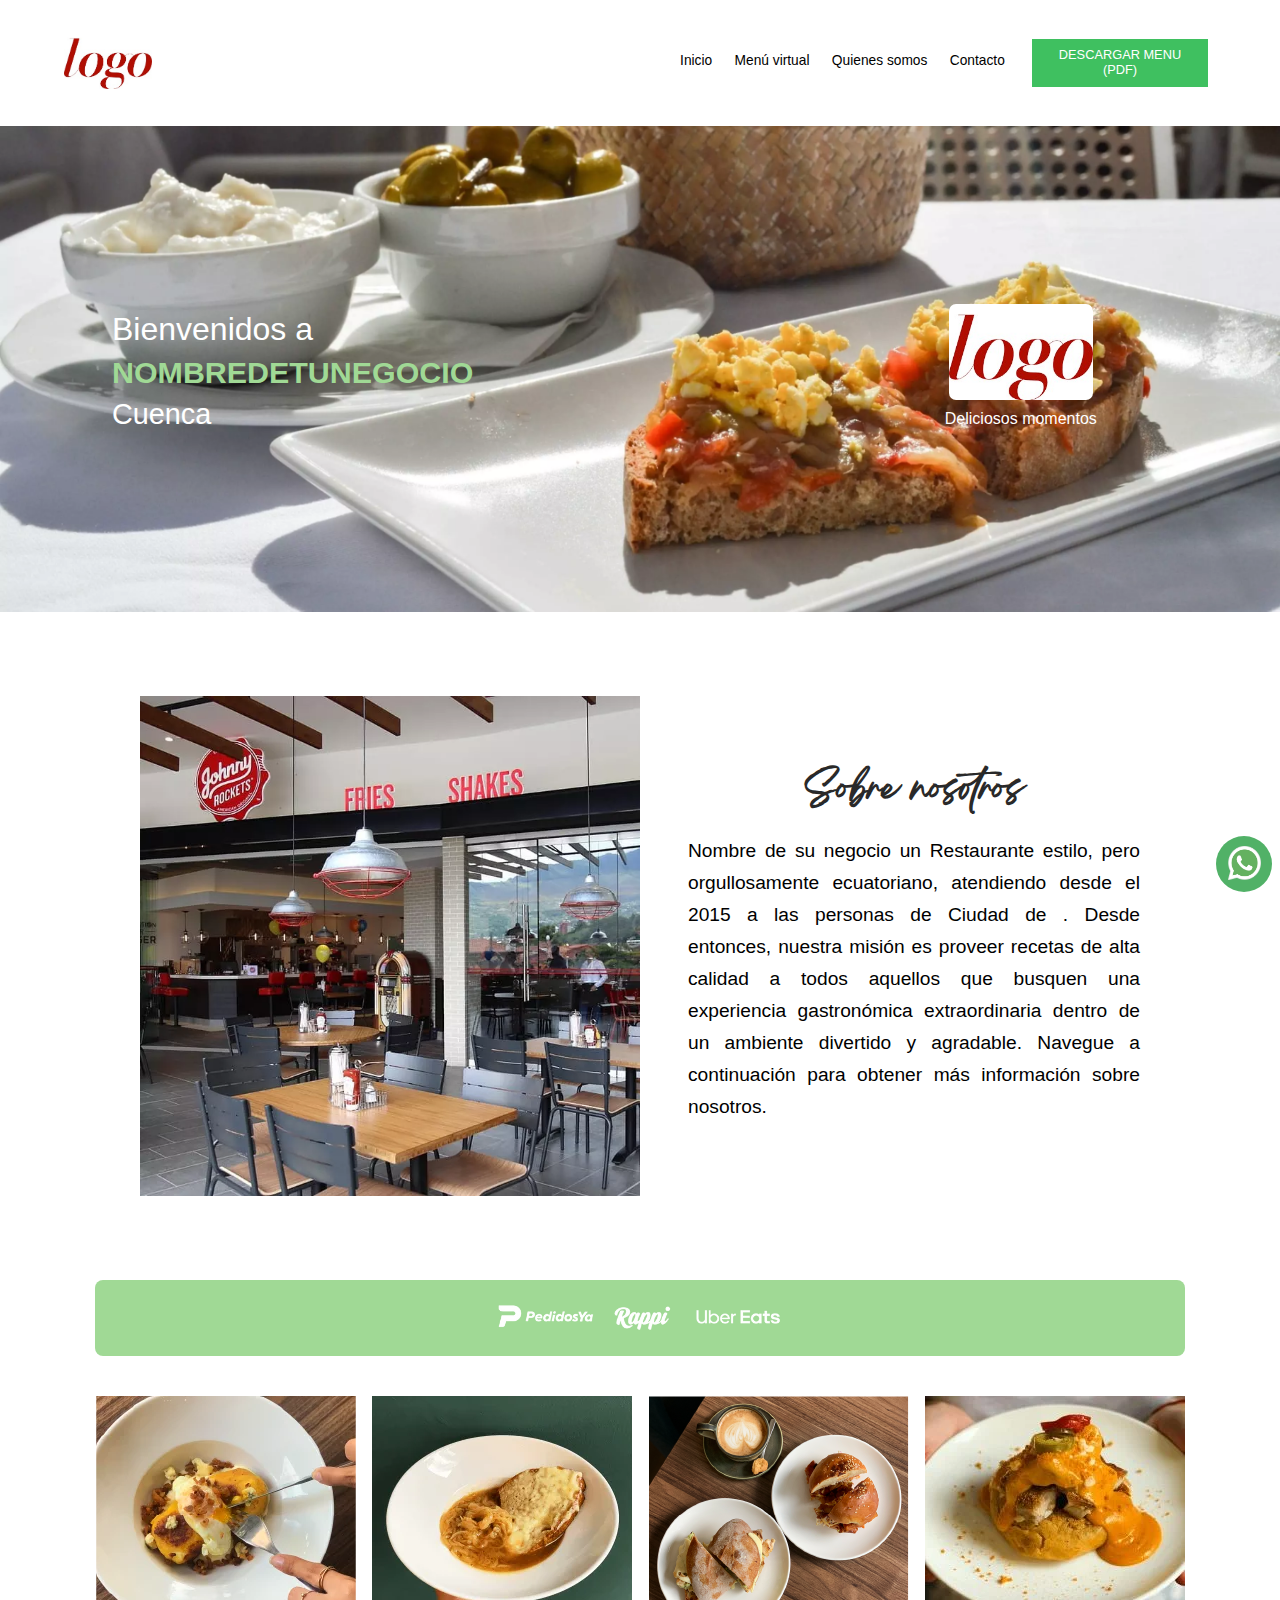
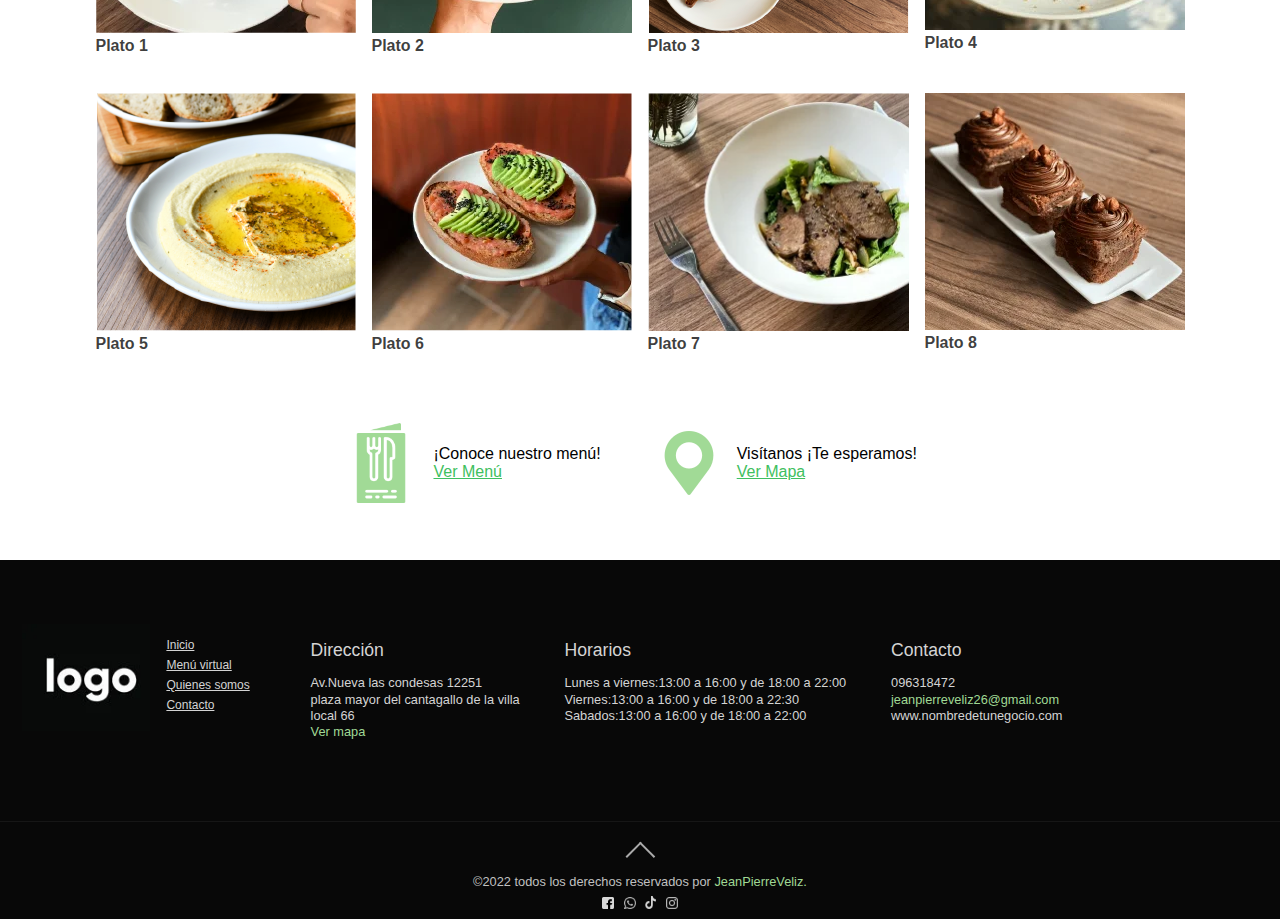
<file: index.html>
<!DOCTYPE html>
<html lang="es">
<head>
    <meta charset="UTF-8">
    <meta http-equiv="X-UA-Compatible" content="IE=edge">
    <meta name="viewport" content="width=device-width, initial-scale=1.0">
    <title>Inicio | Nombre de tu negocio</title>
    <link rel="stylesheet" href="styles/css/normalize.css">
    <link rel="stylesheet" href="styles/css/styles.css">
    <link rel="stylesheet" href="assets/hamburger.css">
</head>
<body>

    <header class="header" >
        <div class="header-logo">
            <a class="header-logo-a" href="">
                <img class="header-logo-a-img" src="./assets/logos/logoMuestra2.jpg" alt="negocio logo">
            </a>
        </div>
        <div class="hamburger hamburger--squeeze " id="btn-panelMobile">
            <div class="hamburger-box" id="btn-panelMobile" >
                <div class="hamburger-inner" id="btn-panelMobile"></div>
            </div>
        </div>
    </header>
    
    <header class="headerSticky" id="headerSticky">
        <div class="headerSticky-logo">
            <a class="headerSticky-logo-a" href="../index.html">
                <img class="headerSticky-logo-a-img" src="../assets/logos/logoMuestra2.jpg" alt="negocio logo">
            </a>
        </div>
        <div class="hamburger hamburger--squeeze " id="btn-panelMobile">
            <div class="hamburger-box" id="btn-panelMobile" >
                <div class="hamburger-inner" id="btn-panelMobile"></div>
            </div>
        </div>
    </header>

    <header class="headerDesktop" >
        <div class="headerDesktop-logo">
            <a class="headerDesktop-logo-a" href="">
                <img class="headerDesktop-logo-a-img" src="./assets/logos/logoMuestra2.jpg" alt="negocio logo">
            </a>
        </div>
        <nav class="headerDesktop-nav">
            <ul class="headerDesktop-nav-ul">
                <li class="headerDesktop-nav-ul-li">
                    <a class="headerDesktop-nav-ul-li-a" id="idinicio" href="">Inicio</a></li>
                <li class="headerDesktop-nav-ul-li">
                    <a class="headerDesktop-nav-ul-li-a" id="idmenuVirtual" href="pages/menuvirtual.html">Menú virtual</a></li>
                <li class="headerDesktop-nav-ul-li">
                    <a class="headerDesktop-nav-ul-li-a" id="idquienesSomos" href="#quienessomos">Quienes somos</a></li>
                <li class="headerDesktop-nav-ul-li">
                    <a class="headerDesktop-nav-ul-li-a" id="idcontacto" href="pages/contacto.html">Contacto</a></li>
            </ul>
            <a class="headerDesktop-nav-btnMenuDonwload" download="nombreDeTuNegocio Menú" href="assets/menuDigital/nombreDeTuNegocio menú.pdf">DESCARGAR MENU (PDF)</a>
        </nav>
    </header>

    <div class="panelMenu" id="panel" >
        
        <div class="panelMenu-iconCerrarContainer">
            <img class="panelMenu-iconCerrarContainer-iconCerrar" id="btn-panelMobile" src="./assets/logos/cancelar-logo.webp" alt="">
        </div>

        <a class="panelMenu-btnMenuDonwload" 
        download="nombredDeTuNegocio menú" 
        href="./assets/menuDigital/nombreDeTuNegocio menú.pdf">DESCARGAR MENU (PDF)</a>

        <div class="panelMenu-link">
            <a class="panelMenu-link-a" id="panel-inicio" href="./index.html">Inicio</a>
        </div>
        <div class="panelMenu-link">
            <a class="panelMenu-link-a" id="panel-menuVirtual" href="./pages/menuvirtual.html">Menú virtual</a>
        </div>
        <div class="panelMenu-link">
            <a class="panelMenu-link-a" id="panel-quienesSomos" href="./index.html#quienessomos">Quienes somos</a>
        </div>
        <div class="panelMenu-link">
            <a class="panelMenu-link-a" id="panel-contacto" href="pages/contacto.html">Contacto</a>
        </div>

        <nav class="panelMenu-nav">
            <ul class="panelMenu-nav-ul">
                <li class="panelMenu-nav-ul-li">
                    <a  class="panelMenu-nav-ul-li-a" target="_blank" href="https://www.facebook.com/">
                        <img class="panelMenu-nav-ul-li-a-img" src="./assets/logos/facebook-logo2.png" alt="">
                    </a>
                </li>
                <li class="panelMenu-nav-ul-li">
                    <a  class="panelMenu-nav-ul-li-a" target="_blank" href="https://www.whatsapp.com/?lang=es">
                        <img class="panelMenu-nav-ul-li-a-img" src="./assets/logos/whatsapp-logo2.png" alt="">
                    </a>
                </li>
                <li class="panelMenu-nav-ul-li">
                    <a  class="panelMenu-nav-ul-li-a" target="_blank" href="https://www.tiktok.com/es/">
                        <img class="panelMenu-nav-ul-li-a-img" src="./assets/logos/tik-tok-logo2.png" alt="">
                    </a>
                </li>
                <li class="panelMenu-nav-ul-li">
                    <a  class="panelMenu-nav-ul-li-a" target="_blank" href="https://www.instagram.com/">
                        <img class="panelMenu-nav-ul-li-a-img" src="./assets/logos/instagram-logo2.png" alt="">
                    </a>
                </li>
        </nav>
    </div>

    <a class="fastContact" href="">
        <img class="fastContact-img" src="../assets/logos/whatsapp-logoFastContact.webp" alt="">
        <div class="fastContact-textoLlamaAccion">
            Realiza tu pedido vía whatsapp
            <!-- <div class="fastContact-textoLlamaAccion-ajam"></div> -->
        </div>
    </a>

    <div class="presentacion">
        
    <picture class="presentacion-picture-fondoImg">
        <source class="presentacion-picture-fondoImg" srcset="./assets/imgenes/imagenPresentacion2celular.webp" media="(max-width:767px)">
        <source class="presentacion-picture-fondoImg" srcset="./assets/imgenes/imagenPresentacion22.webp" media="(min-width:768px)">
        <img class="presentacion-picture-fondoImg" src="./assets/imgenes/imagenPresentacion2.jpg" alt="">
    </picture>

        <div class="presentacion-containerDescripcionLogo">
            <div class="presentacion-containerDescripcionLogo-descriptionContainer">
                <p class="presentacion-containerDescripcionLogo-descriptionContainer-textoType1">Bienvenidos a</p>
                <p class="presentacion-containerDescripcionLogo-descriptionContainer-textoType2">NOMBREDETUNEGOCIO</p>
                <p class="presentacion-containerDescripcionLogo-descriptionContainer-textoType3">Cuenca</p>
            </div>
            <div class="presentacion-containerDescripcionLogo-imgContainer">
                <img class="presentacion-containerDescripcionLogo-imgContainer-img" src="./assets/logos/logoMuestra2.jpg" alt="">
                <p class="presentacion-containerDescripcionLogo-imgContainer-p">Deliciosos momentos</p>
            </div>
        </div>
    </div>

    <section id="quienessomos" class="sobreNosotros">
        <div class="sobreNosotros-textContainer">
            <h3 class="sobreNosotros-textContainer-titulo">Sobre nosotros</h3>
            <p class="sobreNosotros-textContainer-texto">Nombre de su negocio un Restaurante estilo, pero orgullosamente ecuatoriano, atendiendo desde 
                el 2015 a las personas de Ciudad de . Desde entonces, nuestra misión es proveer recetas 
                de alta calidad a todos aquellos que busquen una experiencia gastronómica 
                extraordinaria dentro de un ambiente divertido y agradable. Navegue a continuación para obtener más información sobre nosotros.
            </p>
        </div>
        <div class="sobreNosotros-imgContent">
            <img src="assets/imgenes/localGenerico2.webp" alt="" class="sobreNosotros-imgContent-img">
        </div>
    </section>

    <section class="deviveriSection">
        <img class="deviveriSection-img" src="assets/logos/pedidosya-logoWhite.webp" alt="" class="deliveriSection">
        <img class="deviveriSection-img" src="assets/logos/rappi-logoWhite.webp" alt="" class="deliveriSection">
        <img class="deviveriSection-img" src="assets/logos/uberEats-logoWhite.webp" alt="" class="deliveriSection">
    </section>

    <section id="galeria" class="galeriaSection">
        <div class="galeriaSection-gridContainer">
            <div class="galeriaSection-gridContainer-item">
                <img class="galeriaSection-gridContainer-item-img" src="assets/imgenes/foto1Galeria.webp" alt="">
                <p class="galeriaSection-gridContainer-item-p">Plato 1</p>
            </div>
            <div class="galeriaSection-gridContainer-item">
                <img class="galeriaSection-gridContainer-item-img" src="assets/imgenes/foto2Galeria.webp" alt="">
                <p class="galeriaSection-gridContainer-item-p">Plato 2</p>
            </div>
            <div class="galeriaSection-gridContainer-item">
                <img class="galeriaSection-gridContainer-item-img" src="assets/imgenes/foto3Galeria.webp" alt="">
                <p class="galeriaSection-gridContainer-item-p">Plato 3</p>
            </div>
            <div class="galeriaSection-gridContainer-item">
                <img class="galeriaSection-gridContainer-item-img" src="assets/imgenes/foto5Galeria.webp" alt="">
                <p class="galeriaSection-gridContainer-item-p">Plato 4</p>
            </div>
            <div class="galeriaSection-gridContainer-item">
                <img class="galeriaSection-gridContainer-item-img" src="assets/imgenes/foto4Galeria.webp" alt="">
                <p class="galeriaSection-gridContainer-item-p">Plato 5</p>
            </div>
            <div class="galeriaSection-gridContainer-item">
                <img class="galeriaSection-gridContainer-item-img" src="assets/imgenes/foto6Galeria.webp" alt="">
                <p class="galeriaSection-gridContainer-item-p">Plato 6</p>
            </div>
            <div class="galeriaSection-gridContainer-item">
                <img class="galeriaSection-gridContainer-item-img" src="assets/imgenes/foto7Galeria.webp" alt="">
                <p class="galeriaSection-gridContainer-item-p">Plato 7</p>
            </div>
            <div class="galeriaSection-gridContainer-item">
                <img class="galeriaSection-gridContainer-item-img" src="assets/imgenes/foto8Galeria.webp" alt="">
                <p class="galeriaSection-gridContainer-item-p">Plato 8</p>
            </div>
        </div>
    </section>

    <div class="mapaMenu">
        
        <div class="mapaMenu-menu">
            <a class="mapaMenu-menu-a" href="pages/menuvirtual.html">
                <img class="mapaMenu-menu-a-img" src="assets/logos/menu-logo.png" alt="">
                <p class="mapaMenu-menu-a-p">¡Conoce nuestro menú! <br> <u class="mapaMenu-menu-a-p-u">Ver Menú</u> </p>
            </a>
        </div>

        <div class="mapaMenu-mapa">
            <a class="mapaMenu-mapa-a" href="pages/contacto.html">
                <img class="mapaMenu-mapa-a-img" src="assets/logos/ubicacion-logo.png" alt="">
                <p class="mapaMenu-mapa-a-p">Visítanos ¡Te esperamos! <br> <u class="mapaMenu-mapa-a-p-u">Ver Mapa</u> </p>
            </a>
        </div>

    </div>
    

    <footer class="footer">
        <div class="footer-section1">
            <div class="footer-section1-miniMenu">
                <div class="footer-section1-miniMenu-divImg">
                    <img class="footer-section1-miniMenu-divImg-img" src="../assets/logos/logoMuestra.webp" alt="">
                </div>
                <div class="footer-section1-miniMenu-divLinks">
                    <a class="footer-section1-miniMenu-divLinks-a" href="./index.html">Inicio</a>
                    <a class="footer-section1-miniMenu-divLinks-a" href="./pages/menuvirtual.html">Menú virtual</a>
                    <a class="footer-section1-miniMenu-divLinks-a" href="#quienessomos">Quienes somos</a>
                    <a class="footer-section1-miniMenu-divLinks-a" href="./pages/contacto.html">Contacto</a>
                </div>
            </div>
    
            <div class="footer-section1-info">
                <h5 class="footer-section1-info-h5">Dirección</h5>
                <p class="footer-section1-info-p">Av.Nueva las condesas 12251 </p>
                <p class="footer-section1-info-p">plaza mayor del cantagallo de la villa</p>
                <p class="footer-section1-info-p">local 66</p>
                <p class="footer-section1-info-pAcentuado"> <a class="footer-section1-info-pAcentuado-a" href="pages/contacto.html"> Ver mapa</a></p>
            </div>
    
            <div class="footer-section1-info">
                <h5 class="footer-section1-info-h5">Horarios</h5>
                <p class="footer-section1-info-p"><b>Lunes a viernes:</b>13:00 a 16:00 y de 18:00 a 22:00</p>
                <p class="footer-section1-info-p"><b>Viernes:</b>13:00 a 16:00 y de 18:00 a 22:30</p>
                <p class="footer-section1-info-p"><b>Sabados:</b>13:00 a 16:00 y de 18:00 a 22:00</p>
            </div>
    
            <div class="footer-section1-info">
                <h5 class="footer-section1-info-h5">Contacto</h5>
                <p class="footer-section1-info-p">096318472</p>
                <p class="footer-section1-info-pAcentuado"><a  class="footer-section1-info-pAcentuado-a"  href="mailto:jeanpierreveliz26@gmail.com?subject=contacto%20v%C3%ADa%20Email">jeanpierreveliz26@gmail.com</a></p>
                <p class="footer-section1-info-p"> www.nombredetunegocio.com</p>
            </div>
        </div>
        

        <div class="footer-info2">
            <a class="footer-info2-up" href="#up"></a>
            <p class="footer-info2-autor">©2022 todos los derechos reservados por
                <a class="footer-info2-autor-a" target="_blank" href="https://www.linkedin.com/in/veliz-lavayen-jean-pierre-a22856215/"> JeanPierreVeliz.</a>
            </p>
            <nav class="footer-info2-nav">
                <ul class="footer-info2-nav-ul">
                    <li class="footer-info2-nav-ul-li">
                        <a  class="footer-info2-nav-ul-li-a" target="_blank" href="https://www.facebook.com/">
                            <img class="footer-info2-nav-ul-li-a-img" src="./assets/logos/facebook-logo1.webp" alt="">
                        </a>
                    </li>
                    <li class="footer-info2-nav-ul-li">
                        <a  class="footer-info2-nav-ul-li-a" target="_blank" href="https://www.whatsapp.com/?lang=es">
                            <img class="footer-info2-nav-ul-li-a-img" src="./assets/logos/whatsapp-logo1.webp" alt="">
                        </a>
                    </li>
                    <li class="footer-info2-nav-ul-li">
                        <a  class="footer-info2-nav-ul-li-a" target="_blank" href="https://www.tiktok.com/es/">
                            <img class="footer-info2-nav-ul-li-a-img" src="./assets/logos/tik-tok-logo.webp" alt="">
                        </a>
                    </li>
                    <li class="footer-info2-nav-ul-li">
                        <a  class="footer-info2-nav-ul-li-a" target="_blank" href="https://www.instagram.com/">
                            <img class="footer-info2-nav-ul-li-a-img" src="./assets/logos/instagram-logo1.webp" alt="">
                        </a>
                    </li>
            </nav>
        </div>
    </footer>
    <!------------------logica------------------->
    <script src="index.js" type="module"></script>
</body>
</html>
</file>
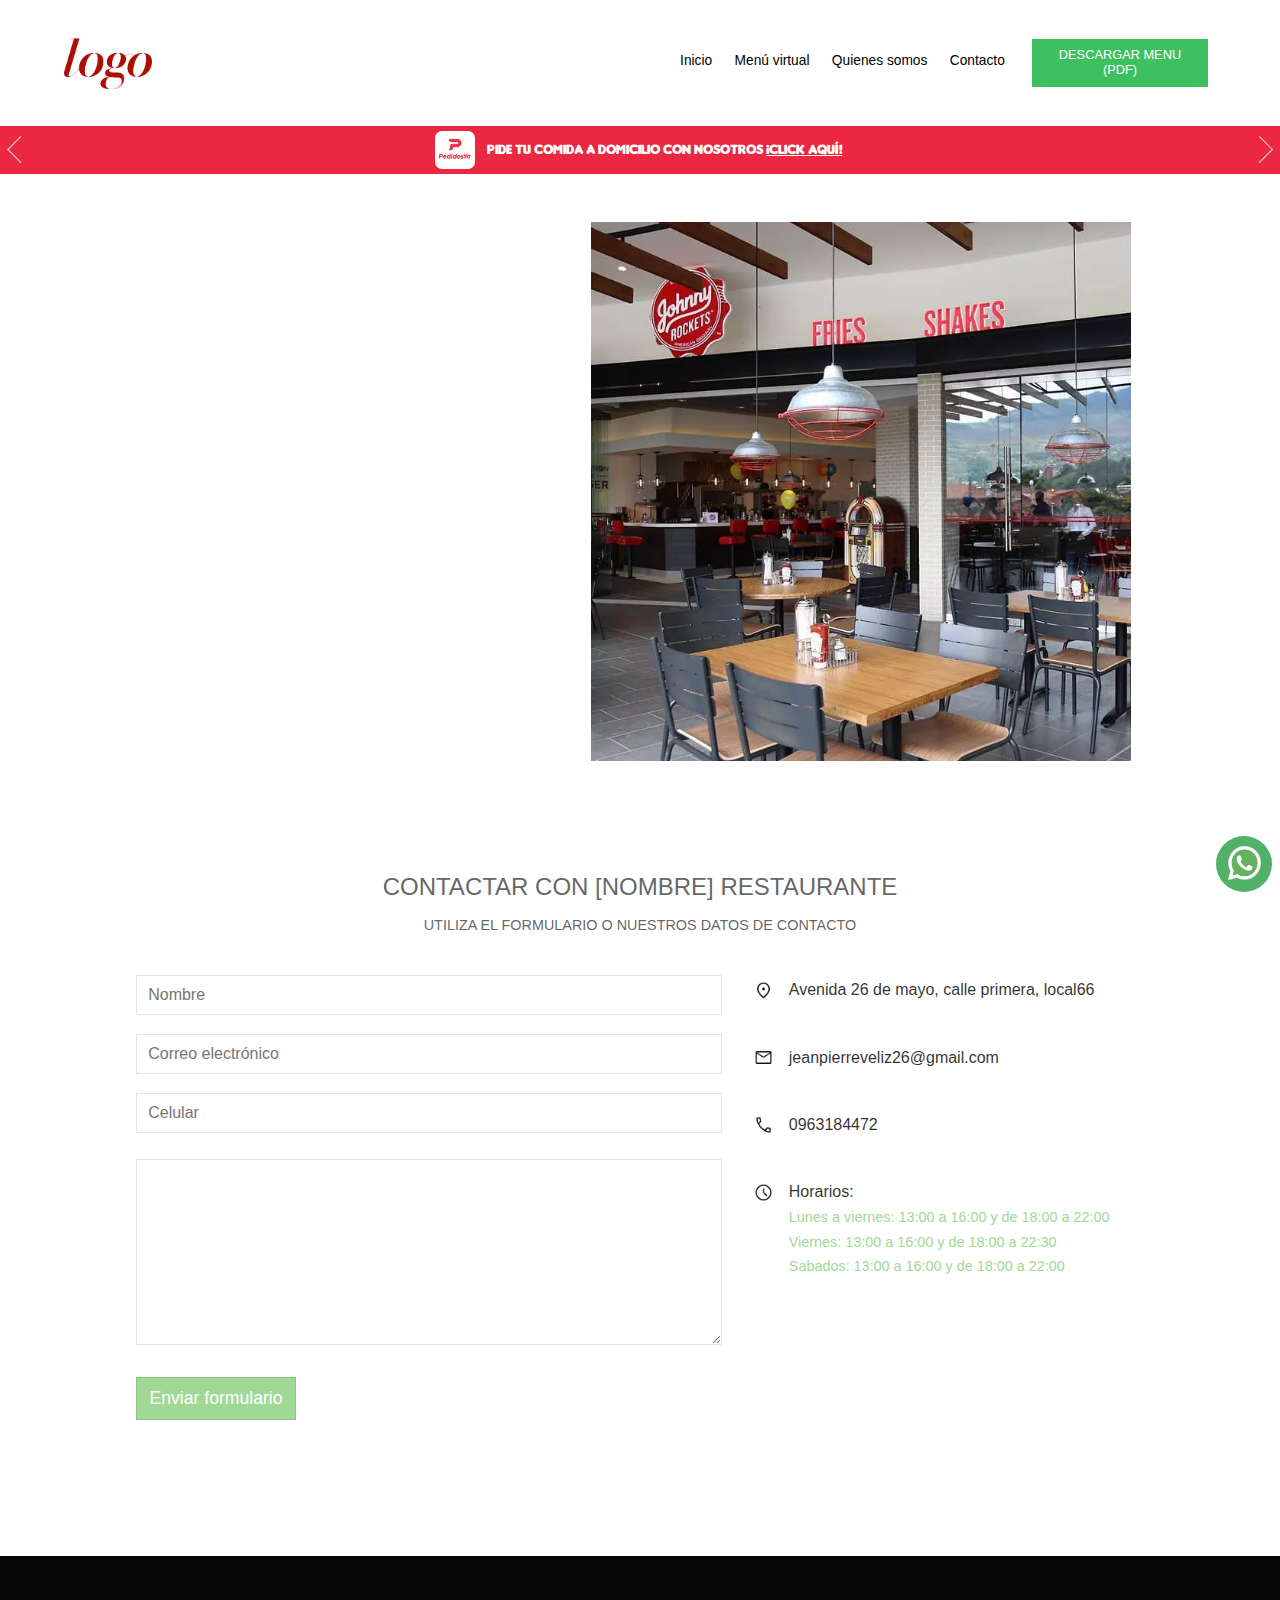
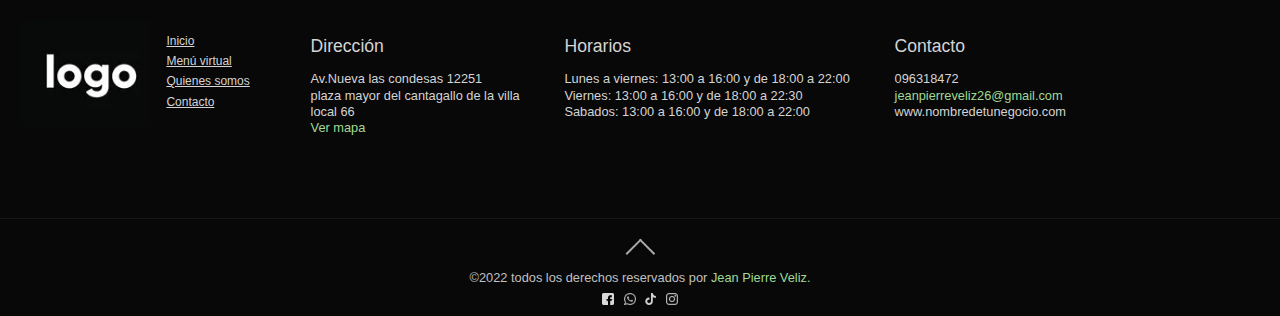
<file: pages/contacto.html>
<!DOCTYPE html>
<html lang="es">
<head>
    <meta charset="UTF-8">
    <meta http-equiv="X-UA-Compatible" content="IE=edge">
    <meta name="viewport" content="width=device-width, initial-scale=1.0">
    <title>contacto | Nombre de tu negocio</title>
    <link rel="stylesheet" href="../styles/css/normalize.css">
    <link rel="stylesheet" href="../styles/css/styles.css">
    <link rel="stylesheet" href="../assets/hamburger.css">
</head>
<body>


   
    <header class="header" id="header">
        <div class="header-logo">
            <a class="header-logo-a" href="../index.html">
                <img class="header-logo-a-img" src="../assets/logos/logoMuestra2.jpg" alt="negocio logo">
            </a>
        </div>
        <div class="hamburger hamburger--squeeze " id="btn-panelMobile">
            <div class="hamburger-box"id="btn-panelMobile" >
                <div class="hamburger-inner" id="btn-panelMobile"></div>
            </div>
        </div>
    </header>

    <header class="headerSticky" id="headerSticky">
        <div class="headerSticky-logo">
            <a class="headerSticky-logo-a" href="../index.html">
                <img class="headerSticky-logo-a-img" src="../assets/logos/logoMuestra2.jpg" alt="negocio logo">
            </a>
        </div>
        <div class="hamburger hamburger--squeeze " id="btn-panelMobile">
            <div class="hamburger-box" id="btn-panelMobile" >
                <div class="hamburger-inner" id="btn-panelMobile"></div>
            </div>
        </div>
    </header>

    <header class="headerDesktop" id="header">
            <div class="headerDesktop-logo">
                <a class="headerDesktop-logo-a" href="../index.html">
                    <img class="headerDesktop-logo-a-img" src="../assets/logos/logoMuestra2.jpg" alt="negocio logo">
                </a>
            </div>
            <nav class="headerDesktop-nav">
                <ul class="headerDesktop-nav-ul">
                    <li class="headerDesktop-nav-ul-li">
                        <a class="headerDesktop-nav-ul-li-a" id="idinicio" href="../index.html">Inicio</a></li>
                    <li class="headerDesktop-nav-ul-li">
                        <a class="headerDesktop-nav-ul-li-a" id="idmenuVirtual" href="menuvirtual.html">Menú virtual</a></li>
                    <li class="headerDesktop-nav-ul-li">
                        <a class="headerDesktop-nav-ul-li-a" id="idquienesSomos" href="../index.html#quienessomos">Quienes somos</a></li>
                    <li class="headerDesktop-nav-ul-li">
                        <a class="headerDesktop-nav-ul-li-a" id="idcontacto" href="">Contacto</a></li>
                </ul>
                <a class="headerDesktop-nav-btnMenuDonwload" download="nombreDeTuNegocio Menú" href="assets/menuDigital/nombreDeTuNegocio menú.pdf">DESCARGAR MENU (PDF)</a>
            </nav>
    </header>

    <div class="panelMenu" id="panel" >
        
        <div class="panelMenu-iconCerrarContainer">
            <img class="panelMenu-iconCerrarContainer-iconCerrar" id="btn-panelMobile" src="../assets/logos/cancelar-logo.webp" alt="">
        </div>
        
        <a class="panelMenu-btnMenuDonwload" 
        download="nombredDeTuNegocio menú" 
        href="../assets/menuDigital/nombreDeTuNegocio menú.pdf">DESCARGAR MENU (PDF)</a>

        <div class="panelMenu-link">
            <a class="panelMenu-link-a" id="panel-inicio" href="../index.html">Inicio</a>
        </div>
        <div class="panelMenu-link">
            <a class="panelMenu-link-a" id="panel-menuVirtual" href="../pages/menuvirtual.html">Menú virtual</a>
        </div>
        <div class="panelMenu-link">
            <a class="panelMenu-link-a" id="panel-quienesSomos" href="../index.html#quienessomos">Quienes somos</a>
        </div>
        <div class="panelMenu-link">
            <a class="panelMenu-link-a" id="panel-contacto" href=" ">Contacto</a>
        </div>

        <nav class="panelMenu-nav">
            <ul class="panelMenu-nav-ul">
                <li class="panelMenu-nav-ul-li">
                    <a  class="panelMenu-nav-ul-li-a" target="_blank" href="https://www.facebook.com/">
                        <img class="panelMenu-nav-ul-li-a-img" src="../assets/logos/facebook-logo2.png" alt="">
                    </a>
                </li>
                <li class="panelMenu-nav-ul-li">
                    <a  class="panelMenu-nav-ul-li-a" target="_blank" href="https://www.whatsapp.com/?lang=es">
                        <img class="panelMenu-nav-ul-li-a-img" src="../assets/logos/whatsapp-logo2.png" alt="">
                    </a>
                </li>
                <li class="panelMenu-nav-ul-li">
                    <a  class="panelMenu-nav-ul-li-a" target="_blank" href="https://www.tiktok.com/es/">
                        <img class="panelMenu-nav-ul-li-a-img" src="../assets/logos/tik-tok-logo2.png" alt="">
                    </a>
                </li>
                <li class="panelMenu-nav-ul-li">
                    <a  class="panelMenu-nav-ul-li-a" target="_blank" href="https://www.instagram.com/">
                        <img class="panelMenu-nav-ul-li-a-img" src="../assets/logos/instagram-logo2.png" alt="">
                    </a>
                </li>
        </nav>
        
    </div>

    <a class="fastContact" href="https://www.whatsapp.com/">
        <img class="fastContact-img" src="../assets/logos/whatsapp-logoFastContact.webp" alt="">
        <div class="fastContact-textoLlamaAccion">
            Realiza tu pedido vía whatsapp
            <!-- <div class="fastContact-textoLlamaAccion-ajam"></div> -->
        </div>
    </a>
    <div class="slideContainer">

        <div class="sliderContainer-slider" id="slider">

            <div class="sliderContainer-slider-leftBtn" id="btn-left"></div>
            <div class="sliderContainer-slider-rightBtn" id="btn-right"></div>

            <div class ="sliderContainer-slider-deliveriAd sliderContainer-slider-deliveriAdPedidosYa" id="slider-items">
                <div class="sliderContainer-slider-deliveriAd-divImg">
                    <img class="sliderContainer-slider-deliveriAd-divImg-img" src="../assets/logos/pedidosya-logo.webp" alt="">
                </div>
                <div class="sliderContainer-slider-deliveriAd-text">
                    <div class="sliderContainer-slider-deliveriAd-text-textContainer">
                        <a class="sliderContainer-slider-deliveriAd-text-textContainer-a" target="_blank" href="https://www.pedidosya.com.ec/">
                            <p class="sliderContainer-slider-deliveriAd-text-textContainer-a-p
                            sliderContainer-slider-deliveriAd-text-textContainer-a-pPedidosYa">Pide tu comida a domicilio con nosotros <u> ¡Click Aquí!</u></p>
                        </a>
                    </div>
                </div>
            </div>

            <div class="sliderContainer-slider-deliveriAd sliderContainer-slider-deliveriAdUberEats" id="slider-items">
                <div class="sliderContainer-slider-deliveriAd-divImg">
                    <img class="sliderContainer-slider-deliveriAd-divImg-img" src="/assets/logos/LOGO-UBER-EATS2.webp" alt="">
                </div>
                <div class="sliderContainer-slider-deliveriAd-text">
                    <div class="sliderContainer-slider-deliveriAd-text-textContainer">
                        <a class="sliderContainer-slider-deliveriAd-text-textContainer-a" target="_blank" href="https://www.ubereats.com/ec/">
                            <p class="sliderContainer-slider-deliveriAd-text-textContainer-a-p
                            sliderContainer-slider-deliveriAd-text-textContainer-a-pUberEats">Pide tu comida a domicilio con nosotros <u> ¡Click Aquí!</u></p>
                        </a>
                    </div>
                </div>
            </div>

            <div class ="sliderContainer-slider-deliveriAd sliderContainer-slider-deliveriAdRappi" id="slider-items">
                <div class="sliderContainer-slider-deliveriAd-divImg">
                    <img class="sliderContainer-slider-deliveriAd-divImg-img" src="../assets/logos/rappi-logo.webp" alt="">
                </div>
                <div class="sliderContainer-slider-deliveriAd-text">
                    <div class="sliderContainer-slider-deliveriAd-text-textContainer">
                        <a class="sliderContainer-slider-deliveriAd-text-textContainer-a" target="_blank" href="https://www.rappi.com.ec/">
                            <p class="sliderContainer-slider-deliveriAd-text-textContainer-a-p
                            sliderContainer-slider-deliveriAd-text-textContainer-a-pRappi">Pide tu comida a domicilio con nosotros <u> ¡Click Aquí!</u></p>
                        </a>
                    </div>
                </div>
            </div>

        </div>
    </div>

    <div class="imgIframeContainer">
        <div class="imgIframeContainer-hijo">
            <div class="imgIframeContainer-hijo-iframeImg">
                <div class="imgIframeContainer-hijo-iframeImg-IframeContainer">
                    <iframe class="imgIframeContainer-hijo-iframeImg-IframeContainer-iframe" src="https://www.google.com/maps/embed?pb=!1m18!1m12!1m3!1d7973.9090493865715!2d-79.91185791466589!3d-2.1709912010305894!2m3!1f0!2f0!3f0!3m2!1i1024!2i768!4f13.1!3m3!1m2!1s0x902d6ded40c9ae75%3A0xdd31a2b9a210fc94!2sUrdesa%20Central%2C%20Guayaquil%20090511!5e0!3m2!1ses-419!2sec!4v1660013242408!5m2!1ses-419!2sec" width="600" height="450" style="border:0;" allowfullscreen="" loading="lazy" referrerpolicy="no-referrer-when-downgrade"></iframe>
                </div>
                <div class="imgIframeContainer-hijo-iframeImg-imgContainer">
                    <img class="imgIframeContainer-hijo-iframeImg-imgContainer-img" src="../assets/imgenes/localGenerico2.webp" alt="">
                </div>
            </div>
        </div>
    </div>
    
    <div class="formularioContainer">

        <div class="formularioContainer-titulo">
            <h2 class="formularioContainer-titulo-h2">CONTACTAR CON [NOMBRE] RESTAURANTE</h2>
            <p class="formularioContainer-titulo-p">UTILIZA EL FORMULARIO O NUESTROS DATOS DE CONTACTO</p>
        </div>

        <div class="formularioContainer-formDatos">
            <div class="formularioContainer-formDatos-form">
                <input class="formularioContainer-formDatos-form-inputText" type="text" name="nombre" required placeholder="Nombre">
                <input class="formularioContainer-formDatos-form-inputText" type="text" name="email" required placeholder="Correo electrónico">
                <input class="formularioContainer-formDatos-form-inputText" type="text" name="nombre" required placeholder="Celular">
                <textarea class="formularioContainer-formDatos-form-textArea" name="textarea" id="" cols="30" rows="10"></textarea>
                <button class="formularioContainer-formDatos-form-submit" type="submit">Enviar formulario</button>
            </div>
            <div class="formularioContainer-formDatos-datos">

                <div class="formularioContainer-formDatos-datos-divDatoType1">
                    <img src="../assets/logos/ubicacion2-logo.png" alt="" class="formularioContainer-formDatos-datos-divDatoType1-img"></img>
                    <p class="formularioContainer-formDatos-datos-divDatoType1-text">Avenida 26 de mayo, calle primera, local66<p>
                </div>
                <div class="formularioContainer-formDatos-datos-divDatoType1">
                    <img src="../assets/logos/email-logo.png" alt="" class="formularioContainer-formDatos-datos-divDatoType1-img"></img>
                    <a href="mailto:jeanpierreveliz26@gmail.com" class="formularioContainer-formDatos-datos-divDatoType1-text">jeanpierreveliz26@gmail.com</a>
                </div>
                <div class="formularioContainer-formDatos-datos-divDatoType1">
                    <img src="../assets/logos/celular-logo.webp" alt="" class="formularioContainer-formDatos-datos-divDatoType1-img"></img>
                    <a href="tel:+593-96-318-4472" target="_blank" class="formularioContainer-formDatos-datos-divDatoType1-text">0963184472</a>
                </div>


                <div class="formularioContainer-formDatos-datos-divDatoType2">
                    <img src="../assets/logos/reloj-logo.png" alt="" class="formularioContainer-formDatos-datos-divDatoType2-img"></img>
                    <div class="formularioContainer-formDatos-datos-divDatoType2-textContainer">
                        <p class="formularioContainer-formDatos-datos-divDatoType2-textContainer-pTitulo">Horarios:</p>
                        <p class="formularioContainer-formDatos-datos-divDatoType2-textContainer-p">Lunes a viernes: 13:00 a 16:00 y de 18:00 a 22:00</p>
                        <p class="formularioContainer-formDatos-datos-divDatoType2-textContainer-p">Viernes: 13:00 a 16:00 y de 18:00 a 22:30</p>
                        <p class="formularioContainer-formDatos-datos-divDatoType2-textContainer-p">Sabados: 13:00 a 16:00 y de 18:00 a 22:00</p>
                    </div>
                </div>
            </div>
        </div>

    </div>

    <footer class="footer">
        <div class="footer-section1">
            <div class="footer-section1-miniMenu">
                <div class="footer-section1-miniMenu-divImg">
                    <img class="footer-section1-miniMenu-divImg-img" src="../assets/logos/logoMuestra.webp" alt="">
                </div>
                <div class="footer-section1-miniMenu-divLinks">
                    <a class="footer-section1-miniMenu-divLinks-a" href="../index.html">Inicio</a>
                    <a class="footer-section1-miniMenu-divLinks-a" href="menuvirtual.html">Menú virtual</a>
                    <a class="footer-section1-miniMenu-divLinks-a" href="../index.html#quienessomos">Quienes somos</a>
                    <a class="footer-section1-miniMenu-divLinks-a" href="">Contacto</a>
                </div>
            </div>
    
            <div class="footer-section1-info">
                <h5 class="footer-section1-info-h5">Dirección</h5>
                <p class="footer-section1-info-p">Av.Nueva las condesas 12251 </p>
                <p class="footer-section1-info-p">plaza mayor del cantagallo de la villa</p>
                <p class="footer-section1-info-p">local 66</p>
                <p class="footer-section1-info-pAcentuado"> <a class="footer-section1-info-pAcentuado-a" href=""> Ver mapa</a></p>
            </div>
    
            <div class="footer-section1-info">
                <h5 class="footer-section1-info-h5">Horarios</h5>
                <p class="footer-section1-info-p">Lunes a viernes: 13:00 a 16:00 y de 18:00 a 22:00</p>
                <p class="footer-section1-info-p">Viernes: 13:00 a 16:00 y de 18:00 a 22:30</p>
                <p class="footer-section1-info-p">Sabados: 13:00 a 16:00 y de 18:00 a 22:00</p>
            </div>
    
            <div class="footer-section1-info">
                <h5 class="footer-section1-info-h5">Contacto</h5>
                <p class="footer-section1-info-p">096318472</p>
                <p class="footer-section1-info-pAcentuado"><a  class="footer-section1-info-pAcentuado-a"  href="mailto:jeanpierreveliz26@gmail.com?subject=contacto%20v%C3%ADa%20Email">jeanpierreveliz26@gmail.com</a></p>
                <p class="footer-section1-info-p"> www.nombredetunegocio.com</p>
            </div>
        </div>
        

        <div class="footer-info2">
            <a class="footer-info2-up" href="#up"></a>
            <p class="footer-info2-autor">©2022 todos los derechos reservados por
                <a class="footer-info2-autor-a" target="_blank" href="https://www.linkedin.com/in/veliz-lavayen-jean-pierre-a22856215/"> Jean Pierre Veliz.</a>
            </p>
            <nav class="footer-info2-nav">
                <ul class="footer-info2-nav-ul">
                    <li class="footer-info2-nav-ul-li">
                        <a  class="footer-info2-nav-ul-li-a" target="_blank" href="https://www.facebook.com/">
                            <img class="footer-info2-nav-ul-li-a-img" src="../assets/logos/facebook-logo1.webp" alt="">
                        </a>
                    </li>
                    <li class="footer-info2-nav-ul-li">
                        <a  class="footer-info2-nav-ul-li-a" target="_blank" href="https://www.whatsapp.com/?lang=es">
                            <img class="footer-info2-nav-ul-li-a-img" src="../assets/logos/whatsapp-logo1.webp" alt="">
                        </a>
                    </li>
                    <li class="footer-info2-nav-ul-li">
                        <a  class="footer-info2-nav-ul-li-a" target="_blank" href="https://www.tiktok.com/es/">
                            <img class="footer-info2-nav-ul-li-a-img" src="../assets/logos/tik-tok-logo.webp" alt="">
                        </a>
                    </li>
                    <li class="footer-info2-nav-ul-li">
                        <a  class="footer-info2-nav-ul-li-a" target="_blank" href="https://www.instagram.com/">
                            <img class="footer-info2-nav-ul-li-a-img" src="../assets/logos/instagram-logo1.webp" alt="">
                        </a>
                    </li>
            </nav>
        </div>
    </footer>
    
    <!-- ----------------logica----------------- -->
    <script src="../index.js" type="module"></script>
</body>
</html>
</file>
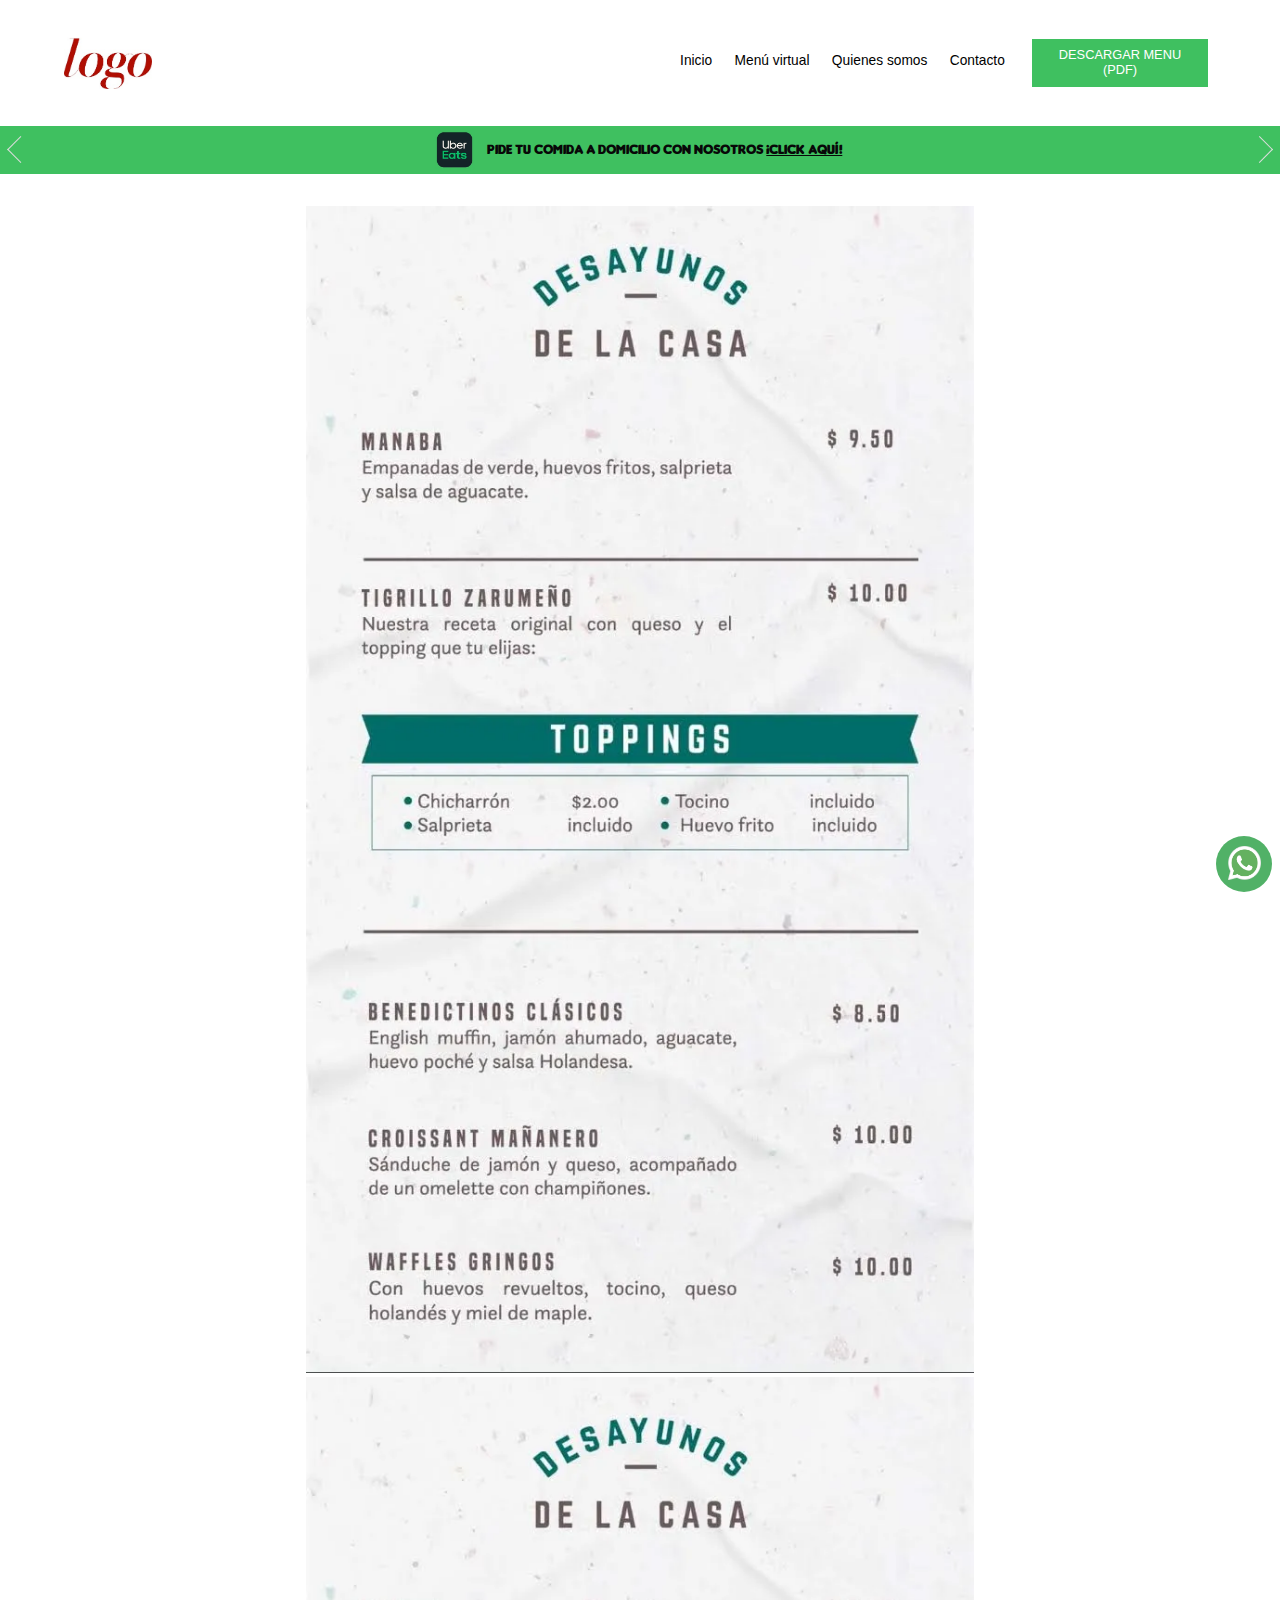
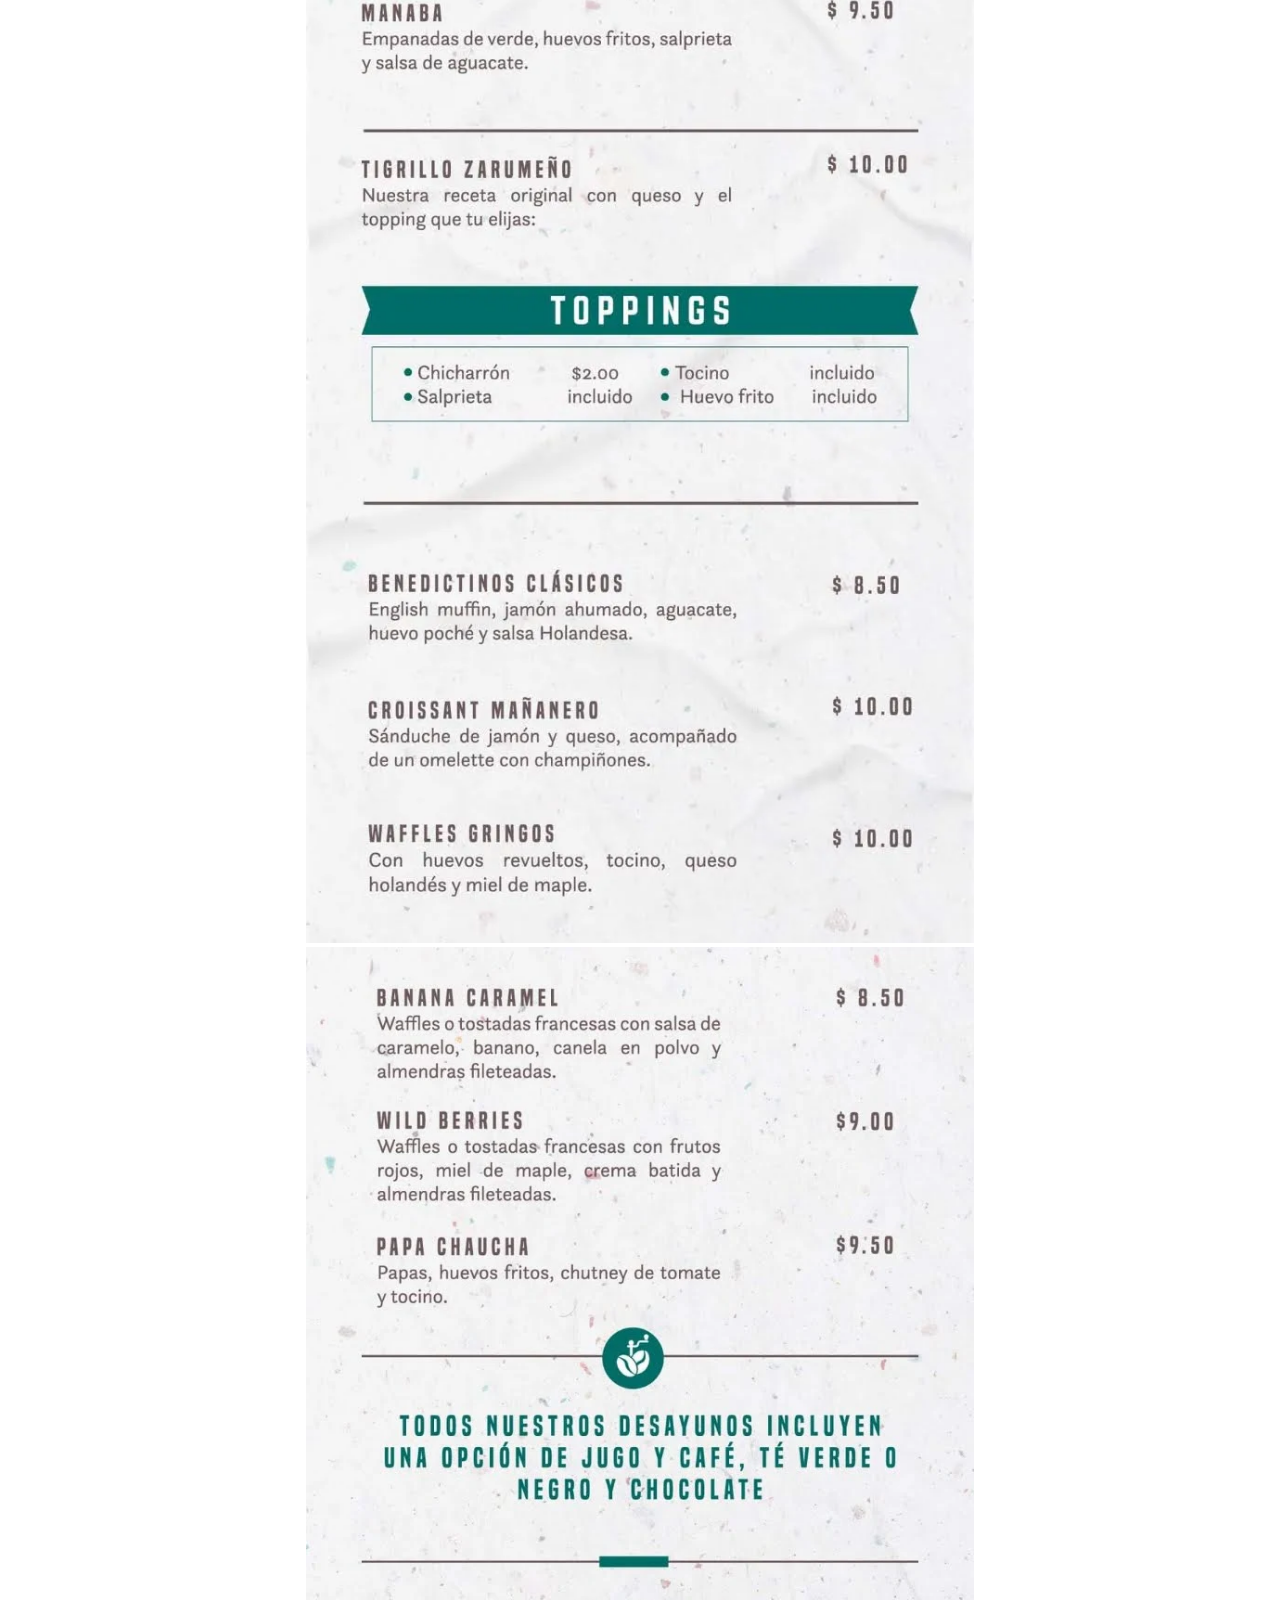
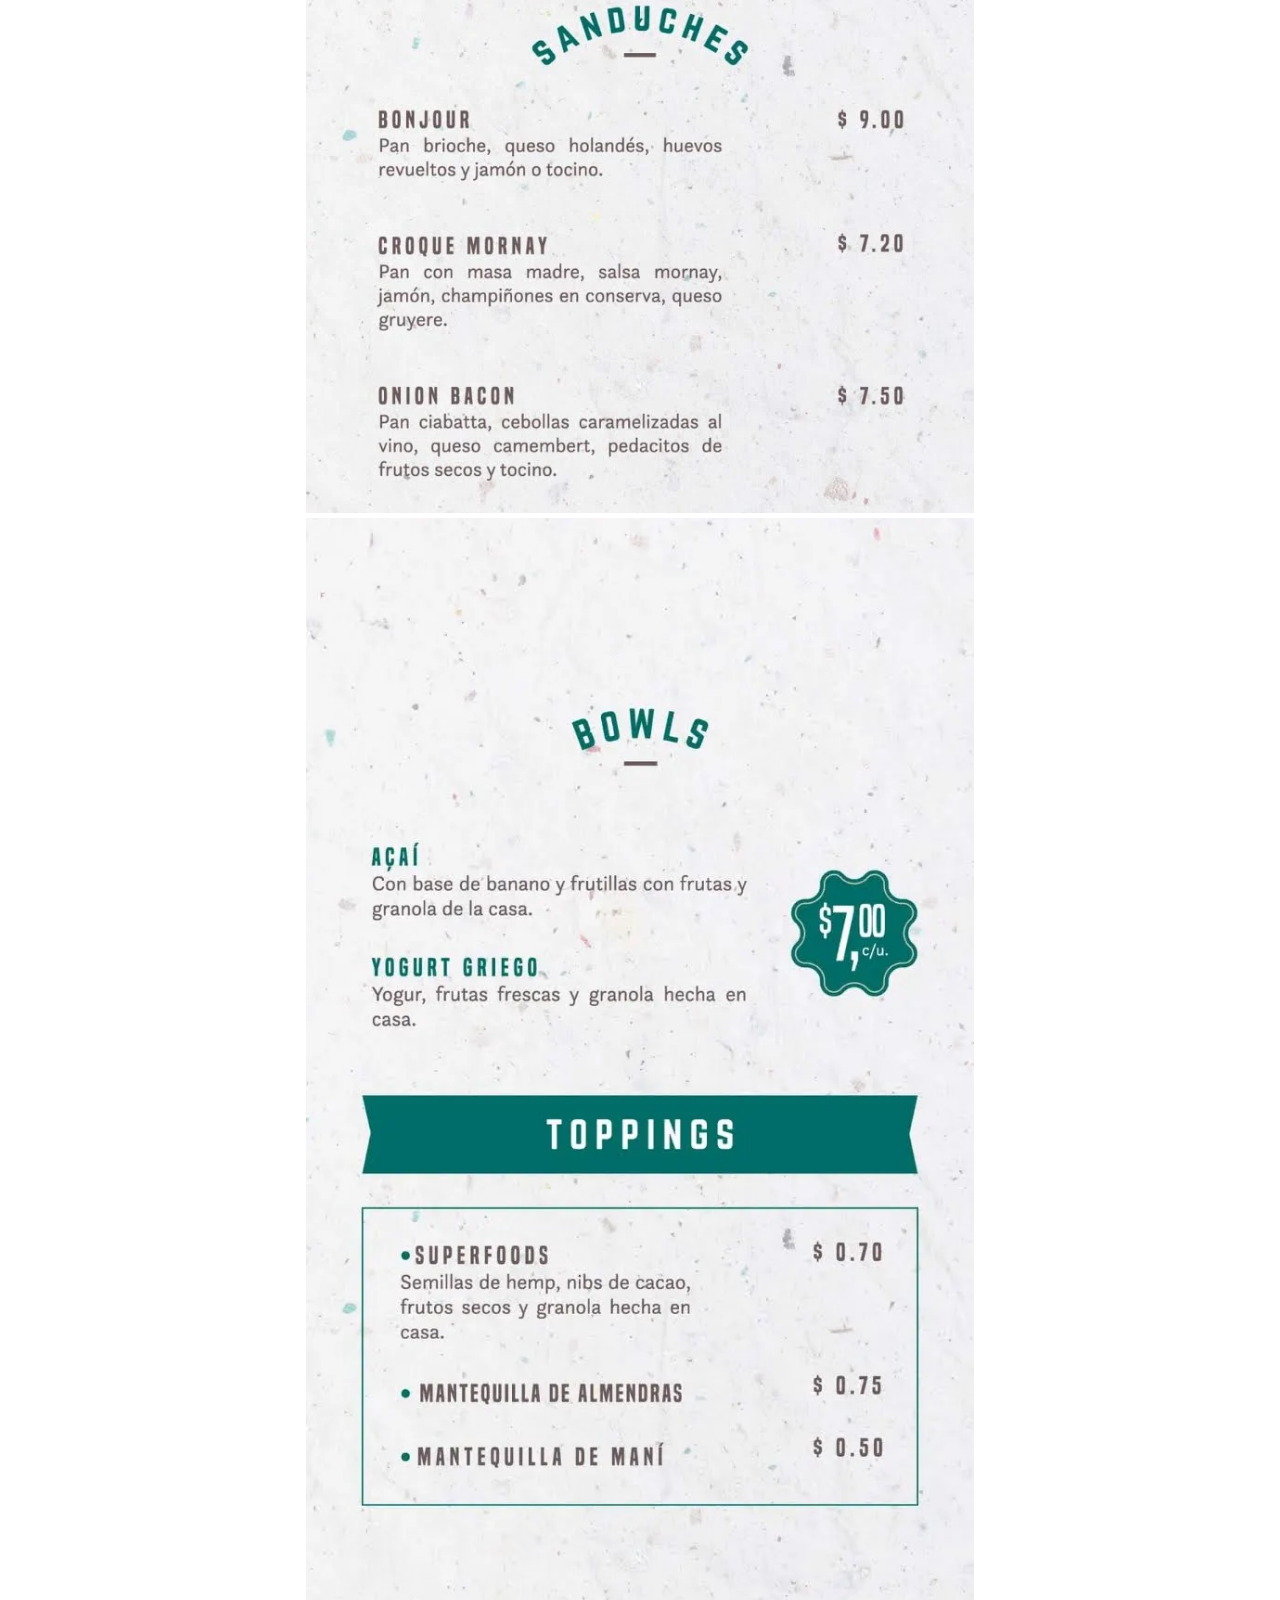
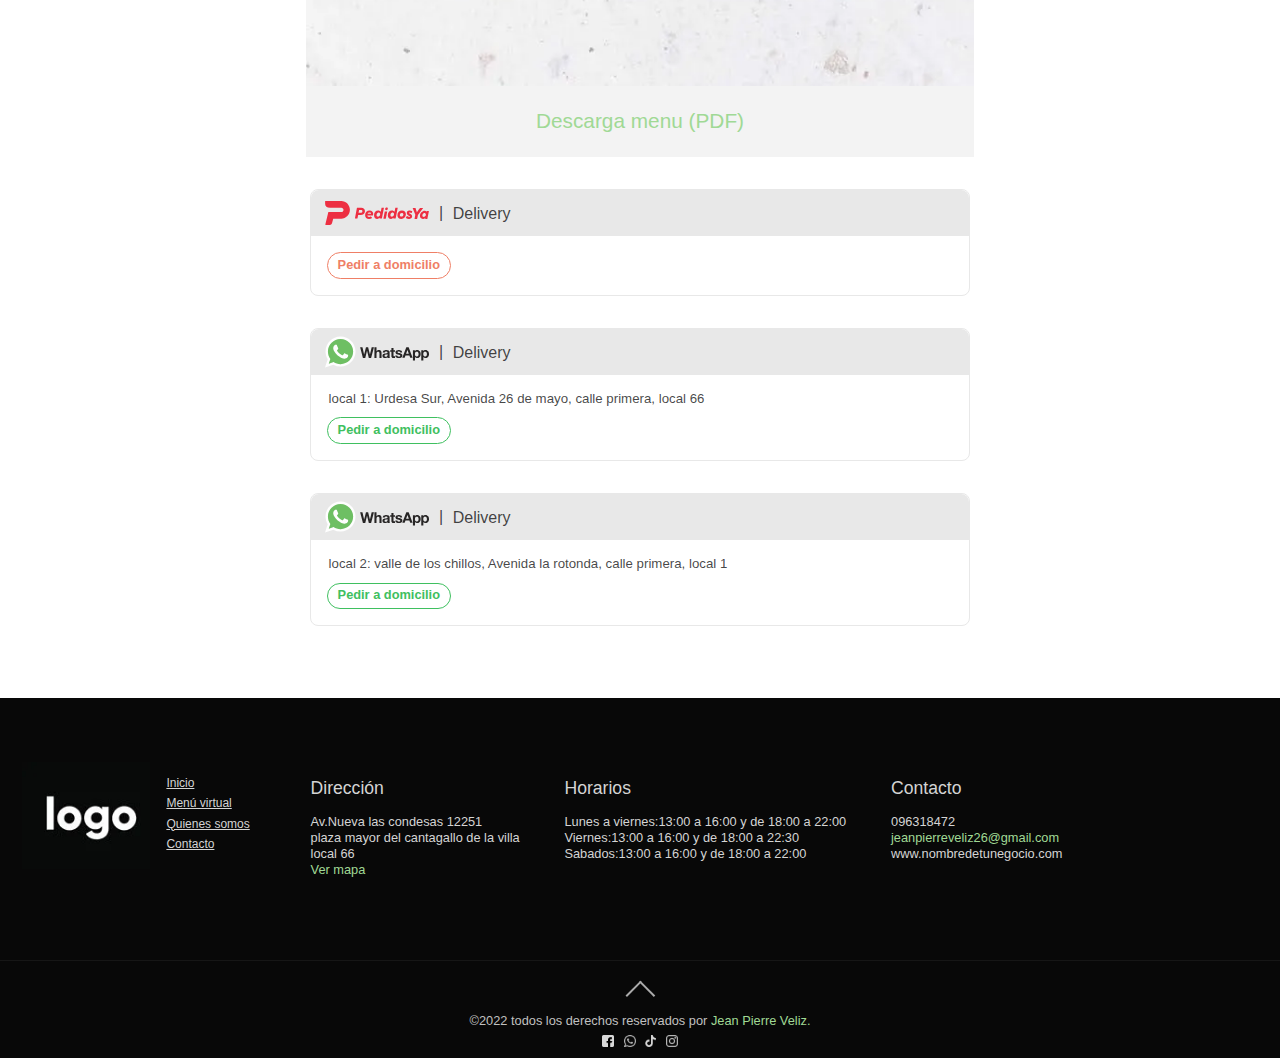
<file: pages/menuvirtual.html>
<!DOCTYPE html>
<html lang="es">
<head>
    <meta charset="UTF-8">
    <meta http-equiv="X-UA-Compatible" content="IE=edge">
    <meta name="viewport" content="width=device-width, initial-scale=1.0">
    <title>Menú digital | Nombre de tu negocio</title>
    <link rel="stylesheet" href="../styles/css/normalize.css">
    <link rel="stylesheet" href="../styles/css/styles.css">
    <link rel="stylesheet" href="../assets/hamburger.css">
</head>
<body class="bodyMenuVirtual" >


    <header class="header" id="header">
        <div class="header-logo">
            <a class="header-logo-a" href="../index.html">
                <img class="header-logo-a-img" src="../assets/logos/logoMuestra2.jpg" alt="negocio logo">
            </a>
        </div>
        <div class="hamburger hamburger--squeeze " id="btn-panelMobile">
            <div class="hamburger-box" id="btn-panelMobile" >
                <div class="hamburger-inner" id="btn-panelMobile"></div>
            </div>
        </div>
    </header>
    
    <header class="headerSticky" id="headerSticky">
        <div class="headerSticky-logo">
            <a class="headerSticky-logo-a" href="../index.html">
                <img class="headerSticky-logo-a-img" src="../assets/logos/logoMuestra2.jpg" alt="negocio logo">
            </a>
        </div>
        <div class="hamburger hamburger--squeeze " id="btn-panelMobile">
            <div class="hamburger-box" id="btn-panelMobile" >
                <div class="hamburger-inner" id="btn-panelMobile"></div>
            </div>
        </div>
    </header>
    
    <header class="headerDesktop" id="header">
            <div class="headerDesktop-logo">
                <a class="headerDesktop-logo-a" href="../index.html">
                    <img class="headerDesktop-logo-a-img" src="../assets/logos/logoMuestra2.jpg" alt="negocio logo">
                </a>
            </div>
            <nav class="headerDesktop-nav">
                <ul class="headerDesktop-nav-ul">
                    <li class="headerDesktop-nav-ul-li">
                        <a class="headerDesktop-nav-ul-li-a" id="idinicio" href="../index.html">Inicio</a></li>
                    <li class="headerDesktop-nav-ul-li">
                        <a class="headerDesktop-nav-ul-li-a" id="idmenuVirtual" href="">Menú virtual</a></li>
                    <li class="headerDesktop-nav-ul-li">
                        <a class="headerDesktop-nav-ul-li-a" id="idquienesSomos" href="../index.html#quienessomos">Quienes somos</a></li>
                    <li class="headerDesktop-nav-ul-li">
                        <a class="headerDesktop-nav-ul-li-a" id="idcontacto" href="contacto.html">Contacto</a></li>
                </ul>
                <a class="headerDesktop-nav-btnMenuDonwload" download="nombreDeTuNegocio Menú" href="assets/menuDigital/nombreDeTuNegocio menú.pdf">DESCARGAR MENU (PDF)</a>
            </nav>
    </header>

    <div class="panelMenu" id="panel" >

        <div class="panelMenu-iconCerrarContainer">
            <img class="panelMenu-iconCerrarContainer-iconCerrar" id="btn-panelMobile" src="../assets/logos/cancelar-logo.webp" alt="">
        </div>

        <a class="panelMenu-btnMenuDonwload" 
        download="nombredDeTuNegocio menú" 
        href="../assets/menuDigital/nombreDeTuNegocio menú.pdf">DESCARGAR MENU (PDF)</a>

        <div class="panelMenu-link">
            <a class="panelMenu-link-a" id="panel-inicio" href="../index.html">Inicio</a>
        </div>
        <div class="panelMenu-link">
            <a class="panelMenu-link-a" id="panel-menuVirtual" href="../pages/menuvirtual.html">Menú virtual</a>
        </div>
        <div class="panelMenu-link">
            <a class="panelMenu-link-a" id="panel-quienesSomos" href="../index.html#quienessomos">Quienes somos</a>
        </div>
        <div class="panelMenu-link">
            <a class="panelMenu-link-a" id="panel-contacto" href="contacto.html">Contacto</a>
        </div>

        <nav class="panelMenu-nav">
            <ul class="panelMenu-nav-ul">
                <li class="panelMenu-nav-ul-li">
                    <a  class="panelMenu-nav-ul-li-a" target="_blank" href="https://www.facebook.com/">
                        <img class="panelMenu-nav-ul-li-a-img" src="../assets/logos/facebook-logo2.png" alt="">
                    </a>
                </li>
                <li class="panelMenu-nav-ul-li">
                    <a  class="panelMenu-nav-ul-li-a" target="_blank" href="https://www.whatsapp.com/?lang=es">
                        <img class="panelMenu-nav-ul-li-a-img" src="../assets/logos/whatsapp-logo2.png" alt="">
                    </a>
                </li>
                <li class="panelMenu-nav-ul-li">
                    <a  class="panelMenu-nav-ul-li-a" target="_blank" href="https://www.tiktok.com/es/">
                        <img class="panelMenu-nav-ul-li-a-img" src="../assets/logos/tik-tok-logo2.png" alt="">
                    </a>
                </li>
                <li class="panelMenu-nav-ul-li">
                    <a  class="panelMenu-nav-ul-li-a" target="_blank" href="https://www.instagram.com/">
                        <img class="panelMenu-nav-ul-li-a-img" src="../assets/logos/instagram-logo2.png" alt="">
                    </a>
                </li>
        </nav>

    </div>

    <a class="fastContact" href="https://www.whatsapp.com/">
        <img class="fastContact-img" src="../assets/logos/whatsapp-logoFastContact.webp" alt="">
        <div class="fastContact-textoLlamaAccion">
            Realiza tu pedido vía whatsapp
            <!-- <div class="fastContact-textoLlamaAccion-ajam"></div> -->
        </div>
    </a>

    <div class="calificacionMaps" id="calificacionMaps">
        <form class="calificacionMaps-form">
            <h4 class="calificacionMaps-form-h4">Ayúdanos a crecer <br> Escribe tu reseña ahora y comparte tu experiencia</h4>
            <img class="calificacionMaps-form-img" src="../assets/logos/logoMuestra2.jpg" alt="">
            <p class="calificacionMaps-form-p">
                <input class="calificacionMaps-form-p-input" id="radio1" type="radio" name="estrellas" value="5">
                <label class="calificacionMaps-form-p-label" for="radio1">&#9733;</label>
                <input class="calificacionMaps-form-p-input" id="radio2" type="radio" name="estrellas" value="4">
                <label class="calificacionMaps-form-p-label" for="radio2">&#9733;</label>
                <input class="calificacionMaps-form-p-input" id="radio3" type="radio" name="estrellas" value="3">
                <label class="calificacionMaps-form-p-label" for="radio3">&#9733;</label>
                <input class="calificacionMaps-form-p-input" id="radio4" type="radio" name="estrellas" value="2">
                <label class="calificacionMaps-form-p-label" for="radio4">&#9733;</label>
                <input class="calificacionMaps-form-p-input" id="radio5" type="radio" name="estrellas" value="1">
                <label class="calificacionMaps-form-p-label" for="radio5">&#9733;</label>
            </p>
            <div class="calificacionMaps-form-buttons">
                <p class="calificacionMaps-form-buttons-p" id="NodoCierraVentanaCalificacion">Mas tarde</p>
                <p class="calificacionMaps-form-buttons-p"><a class="calificacionMaps-form-buttons-p-a" href="https://g.page/r/CaTdE8BAUsFFEBI/review">Enviar</a></p>
            </div>
        </form>
    </div>

    <div class="slideContainer">

        <div class="sliderContainer-slider" id="slider">

            <div class="sliderContainer-slider-leftBtn" id="btn-left"></div>
            <div class="sliderContainer-slider-rightBtn" id="btn-right"></div>

                <div class="sliderContainer-slider-deliveriAd sliderContainer-slider-deliveriAdUberEats" id="slider-items">
                    <div class="sliderContainer-slider-deliveriAd-divImg">
                        <img class="sliderContainer-slider-deliveriAd-divImg-img" src="/assets/logos/LOGO-UBER-EATS2.webp" alt="">
                    </div>
                    <div class="sliderContainer-slider-deliveriAd-text">
                        <div class="sliderContainer-slider-deliveriAd-text-textContainer">
                            <a class="sliderContainer-slider-deliveriAd-text-textContainer-a" target="_blank" href="https://www.ubereats.com/ec/">
                                <p class="sliderContainer-slider-deliveriAd-text-textContainer-a-p
                                sliderContainer-slider-deliveriAd-text-textContainer-a-pUberEats">Pide tu comida a domicilio con nosotros <u> ¡Click Aquí!</u></p>
                            </a>
                        </div>
                    </div>
                </div>

            
                <div class ="sliderContainer-slider-deliveriAd sliderContainer-slider-deliveriAdRappi" id="slider-items">
                    <div class="sliderContainer-slider-deliveriAd-divImg">
                        <img class="sliderContainer-slider-deliveriAd-divImg-img" src="../assets/logos/rappi-logo.webp" alt="">
                    </div>
                    <div class="sliderContainer-slider-deliveriAd-text">
                        <div class="sliderContainer-slider-deliveriAd-text-textContainer">
                            <a class="sliderContainer-slider-deliveriAd-text-textContainer-a" target="_blank" href="https://www.rappi.com.ec/">
                                <p class="sliderContainer-slider-deliveriAd-text-textContainer-a-p
                                sliderContainer-slider-deliveriAd-text-textContainer-a-pRappi">Pide tu comida a domicilio con nosotros <u> ¡Click Aquí!</u></p>
                            </a>
                        </div>
                    </div>
                </div>

                <div class ="sliderContainer-slider-deliveriAd sliderContainer-slider-deliveriAdPedidosYa" id="slider-items">
                    <div class="sliderContainer-slider-deliveriAd-divImg">
                        <img class="sliderContainer-slider-deliveriAd-divImg-img" src="../assets/logos/pedidosya-logo.webp" alt="">
                    </div>
                    <div class="sliderContainer-slider-deliveriAd-text">
                        <div class="sliderContainer-slider-deliveriAd-text-textContainer">
                            <a class="sliderContainer-slider-deliveriAd-text-textContainer-a" target="_blank" href="https://www.pedidosya.com.ec/">
                                <p class="sliderContainer-slider-deliveriAd-text-textContainer-a-p
                                sliderContainer-slider-deliveriAd-text-textContainer-a-pPedidosYa">Pide tu comida a domicilio con nosotros <u> ¡Click Aquí!</u></p>
                            </a>
                        </div>
                    </div>
                </div>
        </div>
    </div>


    <div class="menuImagenes">
        <img src="../assets/menuDigital/imgMenu111.webp" alt="" class="menuImagenes-img">
        <img src="../assets/menuDigital/imgMenu222.webp" alt="" class="menuImagenes-img">
        <img src="../assets/menuDigital/imgMenu333.webp" alt="" class="menuImagenes-img">
        <img src="../assets/menuDigital/imgMenu444.webp" alt="" class="menuImagenes-img">
        <a class="menuImagenes-download" download="nombreDeTuNegocio menú" href="../assets/menuDigital/menú ejemplo.pdf">Descarga menu (PDF)</a>
    </div>

    <div class="deliveriAction">
        <div class="deliveriAction-cabecera">
            <img src="/assets/logos/pedidosya-logo-deliveryAction.svg" alt="" class="deliveriAction-cabecera-img">
            <p class="deliveriAction-cabecera-p">Delivery</p>
        </div>
        <div class="deliveriAction-cuerpo">
            <a target="_blank" class="deliveriAction-cuerpo-button deliveriAction-cuerpo-buttonPedidosYa" href="https://www.pedidosya.com.ec/?sem_tracker=12512272959&pycat=googlesearch&cmp=&ag=&kwd=pedidos%20ya&mt=e&net=g&dev=c&sitelink=&gclid=Cj0KCQjwkt6aBhDKARIsAAyeLJ2mMI5sC8B3MbBXH21XRod63N7GNXdI2HkrTlGqrvmbguC87SEFJCIaArB5EALw_wcB">Pedir a domicilio</a>
        </div>
    </div>

    <div class="deliveriAction">
        <div class="deliveriAction-cabecera">
            <img src="/assets/logos/whatsapp-logo-deliveriAction.svg" alt="" class="deliveriAction-cabecera-img">
            <p class="deliveriAction-cabecera-p">Delivery</p>
        </div>
        <div class="deliveriAction-cuerpo">
            <h6 class="deliveriAction-cuerpo-h6">local 1: Urdesa Sur, Avenida 26 de mayo, calle primera, local 66</h6>
            <a target="_blank" href="https://www.whatsapp.com/" class="deliveriAction-cuerpo-button deliveriAction-cuerpo-buttonWhatsApp">Pedir a domicilio</a>
        </div>
    </div>

    <div class="deliveriAction">
        <div class="deliveriAction-cabecera">
            <img src="/assets/logos/whatsapp-logo-deliveriAction.svg" alt="" class="deliveriAction-cabecera-img">
            <p class="deliveriAction-cabecera-p">Delivery</p>
        </div>
        <div class="deliveriAction-cuerpo">
            <h6 class="deliveriAction-cuerpo-h6">local 2: valle de los chillos, Avenida la rotonda, calle primera, local 1</h6>
            <a target="_blank" href="https://www.whatsapp.com/" class="deliveriAction-cuerpo-button deliveriAction-cuerpo-buttonWhatsApp">Pedir a domicilio</a>
        </div>
    </div>



    <footer class="footer">
        <div class="footer-section1">
            <div class="footer-section1-miniMenu">
                <div class="footer-section1-miniMenu-divImg">
                    <img class="footer-section1-miniMenu-divImg-img" src="../assets/logos/logoMuestra.webp" alt="">
                </div>
                <div class="footer-section1-miniMenu-divLinks">
                    <a class="footer-section1-miniMenu-divLinks-a" href="../index.html">Inicio</a>
                    <a class="footer-section1-miniMenu-divLinks-a" href="">Menú virtual</a>
                    <a class="footer-section1-miniMenu-divLinks-a" href="../index.html#quienessomos">Quienes somos</a>
                    <a class="footer-section1-miniMenu-divLinks-a" href="contacto.html">Contacto</a>
                </div>
            </div>
    
            <div class="footer-section1-info">
                <h5 class="footer-section1-info-h5">Dirección</h5>
                <p class="footer-section1-info-p">Av.Nueva las condesas 12251 </p>
                <p class="footer-section1-info-p">plaza mayor del cantagallo de la villa</p>
                <p class="footer-section1-info-p">local 66</p>
                <p class="footer-section1-info-pAcentuado"> <a class="footer-section1-info-pAcentuado-a" href="contacto.html"> Ver mapa</a></p>
            </div>
    
            <div class="footer-section1-info">
                <h5 class="footer-section1-info-h5">Horarios</h5>
                <p class="footer-section1-info-p"><b>Lunes a viernes:</b>13:00 a 16:00 y de 18:00 a 22:00</p>
                <p class="footer-section1-info-p"><b>Viernes:</b>13:00 a 16:00 y de 18:00 a 22:30</p>
                <p class="footer-section1-info-p"><b>Sabados:</b>13:00 a 16:00 y de 18:00 a 22:00</p>
            </div>
    
            <div class="footer-section1-info">
                <h5 class="footer-section1-info-h5">Contacto</h5>
                <p class="footer-section1-info-p">096318472</p>
                <p class="footer-section1-info-pAcentuado"><a  class="footer-section1-info-pAcentuado-a"  href="mailto:jeanpierreveliz26@gmail.com?subject=contacto%20v%C3%ADa%20Email">jeanpierreveliz26@gmail.com</a></p>
                <p class="footer-section1-info-p"> www.nombredetunegocio.com</p>
            </div>
        </div>
        

        <div class="footer-info2">
            <a class="footer-info2-up" href="#up"></a>
            <p class="footer-info2-autor">©2022 todos los derechos reservados por
                <a class="footer-info2-autor-a" target="_blank" href="https://www.linkedin.com/in/veliz-lavayen-jean-pierre-a22856215/"> Jean Pierre Veliz.</a>
            </p>
            <nav class="footer-info2-nav">
                <ul class="footer-info2-nav-ul">
                    <li class="footer-info2-nav-ul-li">
                        <a  class="footer-info2-nav-ul-li-a" target="_blank" href="https://www.facebook.com/">
                            <img class="footer-info2-nav-ul-li-a-img" src="../assets/logos/facebook-logo1.webp" alt="">
                        </a>
                    </li>
                    <li class="footer-info2-nav-ul-li">
                        <a  class="footer-info2-nav-ul-li-a" target="_blank" href="https://www.whatsapp.com/?lang=es">
                            <img class="footer-info2-nav-ul-li-a-img" src="../assets/logos/whatsapp-logo1.webp" alt="">
                        </a>
                    </li>
                    <li class="footer-info2-nav-ul-li">
                        <a  class="footer-info2-nav-ul-li-a" target="_blank" href="https://www.tiktok.com/es/">
                            <img class="footer-info2-nav-ul-li-a-img" src="../assets/logos/tik-tok-logo.webp" alt="">
                        </a>
                    </li>
                    <li class="footer-info2-nav-ul-li">
                        <a  class="footer-info2-nav-ul-li-a" target="_blank" href="https://www.instagram.com/">
                            <img class="footer-info2-nav-ul-li-a-img" src="../assets/logos/instagram-logo1.webp" alt="">
                        </a>
                    </li>
            </nav>
        </div>
    </footer>
    <!------------------logica------------------->
    <script src="../index.js" type="module"></script>
</body>
</html>
</file>
<file: styles/css/styles.css>
@font-face {
  font-family: insaneBurguer;
  src: url(/assets/font/insaniburger.woff) format("woff");
}
@font-face {
  font-family: retroSignature;
  src: url(/assets/font/Breathing.ttf);
}
.header {
  background-color: #ffffff;
  padding: 1rem 0.7rem 1rem 1rem;
  display: flex;
  justify-content: space-between;
}
@media (min-width: 48rem) {
  .header {
    display: none;
  }
}
.header-logo-a-img {
  max-width: 5.5rem;
  margin: 0.4rem 0 0 0.8rem;
  height: auto;
}
.header .hamburger {
  display: flex;
  align-items: center;
}

.headerSticky {
  background-color: rgb(255, 255, 255);
  padding: 0rem 0.3rem 0rem 1rem;
  display: flex;
  align-items: center;
  position: fixed;
  top: -75px;
  transition: all 0.03s;
  height: 63px;
  width: 100%;
  z-index: 99;
  justify-content: space-between;
}
@media (min-width: 48rem) {
  .headerSticky {
    display: none;
  }
}
.headerSticky-logo-a-img {
  width: 4rem;
  margin: 0 0 0 0.8rem;
  height: auto;
}
.headerSticky_isActive {
  top: -2px;
  box-shadow: 0px 5px 13px 6px rgba(0, 0, 0, 0.027);
}

.headerDesktop {
  background-color: #ffffff;
  display: flex;
  justify-content: space-between;
  align-items: center;
  padding: 2rem 0.5rem 2rem 1.5rem;
  display: none;
}
@media (min-width: 48rem) {
  .headerDesktop {
    display: flex;
  }
}
@media (min-width: 53.75rem) {
  .headerDesktop {
    padding: 2rem 3.5rem 2rem 4rem;
  }
}
.headerDesktop-logo-a-img {
  max-width: 5.5rem;
}
.headerDesktop-nav {
  display: flex;
  align-items: center;
}
.headerDesktop-nav-ul {
  display: flex;
  list-style: none;
}
.headerDesktop-nav-ul-li {
  display: flex;
  justify-content: center;
  align-items: center;
}
.headerDesktop-nav-ul-li-a {
  margin-top: 0.2rem;
  padding: 0 0.7rem 0.3rem 0.7rem;
  text-decoration: none;
  color: black;
  font-family: "Segoe UI", Tahoma, Geneva, Verdana, sans-serif;
  font-size: 0.86rem;
  border-bottom: rgba(219, 55, 55, 0) solid 0.19rem;
  transition: border-bottom 0.4s;
  font-weight: 400;
}
.headerDesktop-nav-ul-li-a_isActive {
  color: #3fc060;
  border-bottom: #3fc060 solid 0.19rem;
}
.headerDesktop-nav-ul-li-a:hover {
  color: #3fc060;
  border-bottom: #3fc060 solid 0.19rem;
}
.headerDesktop-nav-btnMenuDonwload {
  display: block;
  width: 11rem;
  height: auto;
  color: rgb(255, 255, 255);
  text-decoration: none;
  padding: 0.6rem 0.85rem;
  margin: 0 1rem;
  font-size: 0.8rem;
  font-family: "Segoe UI", Tahoma, Geneva, Verdana, sans-serif;
  text-align: center;
  background-color: #3fc060;
}

.panelMenu {
  position: fixed;
  top: 0;
  right: 0;
  width: 0;
  height: 100vh;
  z-index: 1000;
  background-color: #ffffff;
  transition: box-shadow 0.1s linear;
  transition: width 0.3s linear, box-shadow 0.2s linear 0s;
  box-shadow: 0px 0px 0px 50px rgba(0, 0, 0, 0);
}
.panelMenu-iconCerrarContainer {
  width: 100%;
  height: 5rem;
}
.panelMenu-iconCerrarContainer-iconCerrar {
  margin: 1.5rem 1.5rem 1.5rem 14.2rem;
  width: 1.3rem;
  height: auto;
}
.panelMenu-btnMenuDonwload {
  display: block;
  width: 15rem;
  height: auto;
  color: rgb(0, 0, 0);
  text-decoration: none;
  padding: 0.8rem;
  font-size: 0.85rem;
  font-family: "Segoe UI", Tahoma, Geneva, Verdana, sans-serif;
  text-align: center;
  margin: 0 1rem 1.5rem 1rem;
  background-color: #a0d995;
}
.panelMenu-link {
  border-top: 1px solid rgb(240, 240, 240);
  padding: 1rem 1.5rem;
}
.panelMenu-link-a {
  display: block;
  width: 10rem;
  font-size: 1.1rem;
  font-weight: 100;
  font-family: "Segoe UI", Tahoma, Geneva, Verdana, sans-serif;
  text-decoration: none;
  color: rgb(8, 8, 8);
  font-weight: 500;
}
.panelMenu-nav {
  border-top: 1px solid rgb(240, 240, 240);
  margin: auto;
  padding: 1rem 0 0 0;
  width: 17rem;
  height: auto;
}
.panelMenu-nav-ul {
  display: flex;
  list-style: none;
  align-items: center;
  justify-content: center;
}
.panelMenu-nav-ul-li {
  margin: 0rem 0.4rem 0rem 0.4rem;
  height: auto;
}
.panelMenu-nav-ul-li:nth-child(3) {
  max-width: 0.84rem;
}
.panelMenu-nav-ul-li:nth-child(1) {
  max-width: 0.87rem;
}
.panelMenu-nav-ul-li:nth-child(2) {
  max-width: 0.84rem;
}
.panelMenu-nav-ul-li:nth-child(4) {
  max-width: 0.81rem;
}
.panelMenu-nav-ul-li-a-img {
  max-width: 100%;
  height: auto;
}
.panelMenu_isActive {
  transition: width 0.3s linear, box-shadow 0.2s linear 0s;
  width: 17rem;
  box-shadow: -200px 0px 300px 50px rgba(0, 0, 0, 0.2549019608);
}
.panelMenu_bodyIsActive {
  overflow: hidden;
}

body {
  overflow: initial;
}

.sliderContainer-slider {
  overflow: hidden;
  display: flex;
  align-items: center;
  margin-left: -100vw;
}
.sliderContainer-slider-rightBtn, .sliderContainer-slider-leftBtn {
  cursor: pointer;
  position: absolute;
  width: 1.2rem;
  height: 1.2rem;
  transform: rotate(45deg);
}
.sliderContainer-slider-rightBtn {
  right: 0.7rem;
  border-top: 1px solid rgb(221, 221, 221);
  border-right: 1px solid rgb(221, 221, 221);
}
.sliderContainer-slider-leftBtn {
  left: 0.7rem;
  border-bottom: 1px solid rgb(221, 221, 221);
  border-left: 1px solid rgb(221, 221, 221);
}
.sliderContainer-slider-deliveriAdUberEats {
  background-color: #3fc060;
}
.sliderContainer-slider-deliveriAdRappi {
  background-color: #FF2B40;
}
.sliderContainer-slider-deliveriAdPedidosYa {
  background-color: #eb2741;
}
.sliderContainer-slider-deliveriAd {
  min-width: 100vw;
  min-height: 7.5rem;
  display: flex;
  justify-content: center;
  padding: 0.5rem 2.5rem 0.5rem 2rem;
}
@media (min-width: 60rem) {
  .sliderContainer-slider-deliveriAd {
    padding: 0rem 2.4rem 0rem 2rem;
    min-height: 3rem;
  }
}
.sliderContainer-slider-deliveriAd-divImg {
  display: flex;
  align-items: center;
  margin: 0 0.5rem 0 0.5rem;
}
.sliderContainer-slider-deliveriAd-divImg-img {
  border-radius: 7px;
  max-width: 5.5rem;
  display: block;
}
@media (min-width: 60rem) {
  .sliderContainer-slider-deliveriAd-divImg-img {
    max-width: 2.5rem;
  }
}
.sliderContainer-slider-deliveriAd-text {
  align-items: center;
  display: flex;
}
.sliderContainer-slider-deliveriAd-text-textContainer {
  text-align: center;
  margin: 0 0.3rem 0 0.3rem;
}
.sliderContainer-slider-deliveriAd-text-textContainer-a {
  text-decoration: none;
}
.sliderContainer-slider-deliveriAd-text-textContainer-a-pUberEats {
  color: rgb(8, 8, 8);
}
.sliderContainer-slider-deliveriAd-text-textContainer-a-pRappi {
  color: #ffffff;
}
.sliderContainer-slider-deliveriAd-text-textContainer-a-pPedidosYa {
  color: #ffffff;
}
.sliderContainer-slider-deliveriAd-text-textContainer-a-p {
  font-size: 1.2rem;
  font-family: insaneBurguer;
}
@media (min-width: 60rem) {
  .sliderContainer-slider-deliveriAd-text-textContainer-a-p {
    font-size: 0.9rem;
  }
}
.deliveriAd2 {
  background-color: #FF2B40;
  color: rgb(255, 255, 255);
}

.deliveriAd3 {
  background-color: #eb2741;
  color: rgb(255, 255, 255);
}

body {
  padding-bottom: 48rem;
}
@media (min-width: 64rem) {
  body {
    padding-bottom: 25rem;
  }
}

html {
  min-height: 100vh;
  position: relative;
  /* para que el footer siempre esta abajo */
}

.footer {
  width: 100%;
  background-color: rgb(8, 8, 8);
  position: absolute;
  left: 0;
  bottom: 0px;
}
@media (min-width: 64rem) {
  .footer-section1 {
    display: flex;
    align-items: flex-start;
    padding: 2rem 0;
  }
}
.footer-section1-miniMenu {
  margin: 2rem 1.4rem;
  height: 6.5rem;
  display: flex;
}
.footer-section1-miniMenu-divImg-img {
  width: 8rem;
  height: auto;
}
.footer-section1-miniMenu-divLinks {
  display: flex;
  flex-direction: column;
  justify-content: center;
}
.footer-section1-miniMenu-divLinks-a {
  font-size: 0.75rem;
  text-decoration: underline;
  white-space: nowrap;
  color: #d4d4d4;
  margin: 0.2rem 1rem;
  font-family: "Segoe UI", Tahoma, Geneva, Verdana, sans-serif;
}
.footer-section1-info {
  color: #ffffff;
  font-family: "Segoe UI", Tahoma, Geneva, Verdana, sans-serif;
  font-weight: 100;
  color: #d4d4d4;
  margin: 3rem 1.4rem;
}
.footer-section1-info-h5 {
  margin-bottom: 1rem;
  font-size: 1.1rem;
  font-weight: 100;
}
.footer-section1-info-p {
  margin: 0.1rem 0;
  font-size: 0.8rem;
}
.footer-section1-info-pAcentuado {
  margin: 0.1rem 0;
  font-size: 0.8rem;
}
.footer-section1-info-pAcentuado-a {
  color: #a0d995;
  text-decoration: none;
}
.footer-info2 {
  padding: 0 4rem 0 4rem;
  border-top: 1px solid rgb(22, 22, 22);
}
.footer-info2-up {
  display: flex;
  width: 1.3rem;
  height: 1.3rem;
  margin: 1.5rem auto 0.5rem auto;
  transform: rotate(45deg);
  border-top: 2px solid rgb(170, 170, 170);
  border-left: 2px solid rgb(170, 170, 170);
}
.footer-info2-autor {
  text-align: center;
  color: rgb(192, 192, 192);
  margin: 0.3rem 0;
  font-family: "Segoe UI", Tahoma, Geneva, Verdana, sans-serif;
  font-size: 0.8rem;
  font-weight: 100;
}
.footer-info2-autor-a {
  text-decoration: none;
  color: #a0d995;
}
.footer-info2-nav {
  margin-bottom: 0.4rem;
}
.footer-info2-nav-ul {
  display: flex;
  list-style: none;
  align-items: center;
  justify-content: center;
}
.footer-info2-nav-ul-li {
  margin: 0rem 0.3rem 0rem 0.3rem;
  max-width: 0.75rem;
}
.footer-info2-nav-ul-li:nth-child(3) {
  max-width: 0.7rem;
}
.footer-info2-nav-ul-li-a-img {
  max-width: 100%;
}

.fastContact {
  position: fixed;
  bottom: 0.5rem;
  right: 0.5rem;
  z-index: 99;
  width: 3.5rem;
  height: 3.5rem;
  border-radius: 45rem;
  background-color: #51b167;
  display: flex;
  align-items: center;
  justify-content: center;
  text-decoration: none;
}
.fastContact-img {
  max-width: 60%;
  margin: 0 0 0.1rem 0.05rem;
}
.fastContact-textoLlamaAccion {
  text-align: center;
  position: absolute;
  padding: 0.2rem 0rem 0.3rem 0;
  border-radius: 25rem;
  font-family: "Segoe UI", Tahoma, Geneva, Verdana, sans-serif;
  left: -15.5rem;
  width: 15rem;
  background-color: rgba(255, 255, 255, 0);
  color: rgba(0, 0, 0, 0);
  border: 0.1px solid rgba(228, 227, 227, 0);
  visibility: hidden;
  word-wrap: break-word;
  animation-duration: 7s;
  animation-delay: 4s;
  animation-name: fastContact;
}
@keyframes fastContact {
  from {
    background-color: rgba(255, 255, 255, 0);
    color: rgba(0, 0, 0, 0);
    border: 0.1px solid rgba(228, 227, 227, 0);
    visibility: visible;
  }
  10% {
    background-color: rgb(255, 255, 255);
    color: rgb(0, 0, 0);
    border: 0.1px solid rgb(228, 227, 227);
  }
  85% {
    background-color: rgb(255, 255, 255);
    color: rgb(0, 0, 0);
    border: 0.1px solid rgb(228, 227, 227);
  }
  to {
    background-color: rgba(255, 255, 255, 0);
    color: rgba(0, 0, 0, 0);
    border: 0.1px solid rgba(228, 227, 227, 0);
    display: none;
  }
}

.info {
  padding: 0 1.5rem 0 1.5rem;
  height: 1.3rem;
  background-color: #ffffff;
  border-bottom: 1px solid #d4d4d4;
  display: flex;
  justify-content: space-between;
  align-items: center;
}
@media (min-width: 0rem) {
  .info {
    padding: 0 1rem 0 1rem;
  }
}
.info-textContainer {
  display: flex;
  justify-content: space-between;
  width: 100%;
}
@media (min-width: 30rem) {
  .info-textContainer {
    justify-content: initial;
    width: auto;
  }
}
.info-textContainer-direction {
  font-family: "Segoe UI", Tahoma, Geneva, Verdana, sans-serif;
  color: rgb(8, 8, 8);
  margin: 0 1.5rem 0 0;
  font-size: 0.66rem;
  display: none;
}
@media (min-width: 64rem) {
  .info-textContainer-direction {
    display: initial;
  }
}
.info-textContainer-celular {
  font-family: "Segoe UI", Tahoma, Geneva, Verdana, sans-serif;
  color: rgb(8, 8, 8);
  font-size: 0.65rem;
  margin: 0.05rem 1.5rem 0 0;
  display: flex;
  align-items: center;
  transition: all 0.3;
}
.info-textContainer-celular:hover {
  color: #c53030;
}
.info-textContainer-celular-img {
  max-width: 0.85rem;
  margin: 0 0.3rem 0 0;
}
.info-textContainer-email {
  font-family: "Segoe UI", Tahoma, Geneva, Verdana, sans-serif;
  color: rgb(8, 8, 8);
  font-size: 0.66rem;
  display: flex;
  align-items: center;
  transition: all 0.3s;
}
.info-textContainer-email:hover {
  color: #c53030;
}
.info-textContainer-email-img {
  max-width: 0.9rem;
  margin: 0 0.3rem 0 0;
}
.info-nav {
  display: none;
}
@media (min-width: 30rem) {
  .info-nav {
    display: initial;
  }
}
.info-nav-ul {
  display: flex;
  align-items: center;
  list-style: none;
}
.info-nav-ul-li {
  margin: 0 0.3rem 0 0.3rem;
  max-width: 0.7rem;
  max-height: 1.1rem;
}
.info-nav-ul-li:nth-child(3) {
  max-width: 0.63rem;
}
.info-nav-ul-li-a-img {
  width: 100%;
}

.bodyMenuVirtual {
  background-color: #ffffff;
}

.menuImagenes {
  min-width: 340px;
  max-width: 700px;
  background-color: #ffffff;
  padding: 2rem 1rem 0rem 1rem;
  margin: auto;
}
.menuImagenes-img {
  width: 100%;
}
.menuImagenes-download {
  background-color: rgb(243, 243, 243);
  font-family: "Segoe UI", Tahoma, Geneva, Verdana, sans-serif;
  padding: 1.5rem;
  margin-top: -5px;
  text-align: center;
  font-size: 1.3rem;
  color: #a0d995;
  text-decoration: none;
  display: block;
  width: 100%;
}

.deliveriAction {
  border: 1px solid rgb(232, 232, 232);
  min-width: 310px;
  max-width: 660px;
  height: auto;
  margin: 2rem 1rem;
  border-radius: 8px;
}
@media (min-width: 48rem) {
  .deliveriAction {
    margin: 2rem auto;
  }
}
.deliveriAction-cabecera {
  background-color: rgb(232, 232, 232);
  height: 2.9rem;
  border-radius: 8px 8px 0 0;
  display: flex;
  align-items: center;
  padding: 0 0.9rem;
}
.deliveriAction-cabecera-img {
  width: 6.5rem;
  position: relative;
  margin-right: 0.6rem;
}
.deliveriAction-cabecera-p {
  font-family: "Segoe UI", Tahoma, Geneva, Verdana, sans-serif;
  font-size: 1rem;
  color: rgba(0, 0, 0, 0.736);
  margin-top: 0.2rem;
}
.deliveriAction-cabecera-p::before {
  content: "|";
  margin-right: 0.6rem;
  position: relative;
  top: -0.1rem;
  height: 1rem;
  width: 0.09rem;
}
.deliveriAction-cuerpo {
  padding: 1rem;
}
.deliveriAction-cuerpo-h6 {
  font-family: "Segoe UI", Tahoma, Geneva, Verdana, sans-serif;
  font-size: 0.83rem;
  color: rgba(0, 0, 0, 0.733);
  margin: 0 0 0.7rem 0.1rem;
  font-weight: 500;
}
.deliveriAction-cuerpo-button {
  font-family: "Segoe UI", Tahoma, Geneva, Verdana, sans-serif;
  text-decoration: none;
  font-size: 0.8rem;
  padding: 0.3rem 0.6rem;
  display: inline-block;
  border-radius: 23px;
  font-weight: 600;
}
.deliveriAction-cuerpo-buttonWhatsApp {
  color: #3fc060;
  border: 1px solid #3fc060;
}
.deliveriAction-cuerpo-buttonPedidosYa {
  color: #EF7F66;
  border: 1px solid #EF7F66;
}

.calificacionMaps {
  visibility: hidden;
  z-index: 100;
  position: fixed;
  width: 100vw;
  height: 100vh;
  background-color: rgba(0, 0, 0, 0.356);
  top: 0;
  left: 0;
  display: flex;
  justify-content: center;
  align-items: center;
}
.calificacionMaps_isActive {
  visibility: visible;
}
.calificacionMaps-form {
  border-radius: 10px;
  text-align: center;
  background-color: rgb(255, 255, 255);
  width: 24rem;
  height: auto;
  padding: 1rem 2rem;
  margin: 0 2.5rem;
}
.calificacionMaps-form-h4 {
  font-family: "Segoe UI", Tahoma, Geneva, Verdana, sans-serif;
  font-weight: 600;
  color: rgb(114, 113, 113);
  font-size: 1.1rem;
}
.calificacionMaps-form-img {
  width: 50%;
  margin: 2rem 0;
  height: auto;
}
.calificacionMaps-form-p {
  direction: rtl;
  unicode-bidi: bidi-override;
}
.calificacionMaps-form-p-input {
  display: none;
}
.calificacionMaps-form-p-label {
  color: rgb(177, 177, 177);
  font-size: 1.8rem;
}
.calificacionMaps-form-p-label:nth-child(10) {
  color: rgb(252, 230, 35);
}
.calificacionMaps-form-p-label:hover {
  color: rgb(252, 230, 35);
}
.calificacionMaps-form-p-label:hover ~ label {
  color: rgb(252, 230, 35);
}
.calificacionMaps-form-buttons {
  margin: 1rem 0;
}
.calificacionMaps-form-buttons-p {
  display: inline;
  margin: 0 1rem;
  font-family: "Segoe UI", Tahoma, Geneva, Verdana, sans-serif;
  font-size: 1.1rem;
  font-weight: 600;
  cursor: pointer;
}
.calificacionMaps-form-buttons-p-a {
  text-decoration: none;
  color: rgb(1, 120, 255);
}

.imgIframeContainer {
  padding: 1rem 0rem 2rem 0rem;
}
@media (min-width: 48rem) {
  .imgIframeContainer {
    padding: 0rem 2rem 3rem 2rem;
  }
}
.imgIframeContainer-hijo {
  background-color: #ffffff;
  display: flex;
  flex-direction: column;
  align-items: center;
}
.imgIframeContainer-hijo-iframeImg {
  display: flex;
  flex-direction: column;
  align-items: center;
}
@media (min-width: 48rem) {
  .imgIframeContainer-hijo-iframeImg {
    flex-direction: row;
    margin: 3rem 0;
  }
}
.imgIframeContainer-hijo-iframeImg-imgContainer-img {
  width: 330px;
  height: auto;
  display: block;
}
@media (min-width: 48rem) {
  .imgIframeContainer-hijo-iframeImg-imgContainer-img {
    width: 400px;
    height: auto;
    margin-right: 3rem;
  }
}
@media (min-width: 64rem) {
  .imgIframeContainer-hijo-iframeImg-imgContainer-img {
    width: 540px;
  }
}
@media (min-width: 93.75rem) {
  .imgIframeContainer-hijo-iframeImg-imgContainer-img {
    width: 680px;
  }
}
.imgIframeContainer-hijo-iframeImg-IframeContainer-iframe {
  display: block;
  width: 330px;
  height: auto;
  aspect-ratio: 1/1.5;
}
@media (min-width: 48rem) {
  .imgIframeContainer-hijo-iframeImg-IframeContainer-iframe {
    width: 330px;
    position: relative;
    right: -3rem;
    aspect-ratio: 1/1;
  }
}
@media (min-width: 64rem) {
  .imgIframeContainer-hijo-iframeImg-IframeContainer-iframe {
    width: 490px;
  }
}
@media (min-width: 93.75rem) {
  .imgIframeContainer-hijo-iframeImg-IframeContainer-iframe {
    width: 580px;
  }
}

.formularioContainer {
  margin-bottom: 4rem;
}
.formularioContainer-titulo {
  text-align: center;
  padding: 1rem 1.5rem 1rem 1.5rem;
  font-family: "Segoe UI", Tahoma, Geneva, Verdana, sans-serif;
  color: rgba(75, 75, 75, 0.863);
}
.formularioContainer-titulo-h2 {
  font-weight: 400;
}
.formularioContainer-titulo-p {
  margin-top: 1rem;
  font-size: 0.9rem;
}
.formularioContainer-formDatos {
  max-width: 1200px;
  margin: auto;
  padding: 1rem 1.5rem;
}
@media (min-width: 48rem) {
  .formularioContainer-formDatos {
    display: flex;
    column-gap: 2rem;
    padding: 1rem 6rem 1rem 6rem;
  }
}
.formularioContainer-formDatos-form {
  flex: 1.2;
  display: flex;
  flex-direction: column;
  font-family: "Segoe UI", Tahoma, Geneva, Verdana, sans-serif;
}
.formularioContainer-formDatos-form-inputText {
  height: 2.5rem;
  margin: 0.6rem 0;
  padding-left: 0.7rem;
  border: thin solid rgba(0, 0, 0, 0.1);
}
.formularioContainer-formDatos-form-textArea {
  margin: 1rem 0;
  border: thin solid rgba(0, 0, 0, 0.1);
}
.formularioContainer-formDatos-form-submit {
  width: 10rem;
  height: 2.7rem;
  margin: 1rem 0;
  border: thin solid rgba(0, 0, 0, 0.1);
  background-color: #a0d995;
  color: white;
  font-size: 1.1rem;
}
.formularioContainer-formDatos-form-submit:hover {
  background-color: #8ebd85;
}
.formularioContainer-formDatos-datos {
  flex: 0.8;
}
.formularioContainer-formDatos-datos-divDatoType1 {
  margin: 1rem 0 0 0;
  display: flex;
  align-items: center;
}
@media (min-width: 48rem) {
  .formularioContainer-formDatos-datos-divDatoType1 {
    margin: 1rem 0 3rem 0;
  }
}
.formularioContainer-formDatos-datos-divDatoType1-img {
  width: 1.2rem;
  height: auto;
  margin-right: 1rem;
}
.formularioContainer-formDatos-datos-divDatoType1-text {
  color: rgba(0, 0, 0, 0.815);
  text-decoration: none;
  font-family: "Segoe UI", Tahoma, Geneva, Verdana, sans-serif;
}
.formularioContainer-formDatos-datos-divDatoType2 {
  display: flex;
  align-items: flex-start;
  margin-top: 2rem;
}
.formularioContainer-formDatos-datos-divDatoType2-img {
  width: 1.2rem;
  height: auto;
  margin-right: 1rem;
}
.formularioContainer-formDatos-datos-divDatoType2-textContainer-pTitulo {
  font-family: "Segoe UI", Tahoma, Geneva, Verdana, sans-serif;
  color: rgba(0, 0, 0, 0.815);
  margin-bottom: 0.5rem;
}
.formularioContainer-formDatos-datos-divDatoType2-textContainer-p {
  font-family: "Segoe UI", Tahoma, Geneva, Verdana, sans-serif;
  color: #a0d995;
  font-size: 0.9rem;
  margin-bottom: 0.5rem;
}

.presentacion {
  overflow: hidden;
  display: flex;
  position: relative;
  min-height: 25rem;
  justify-content: center;
  /*para eliminar el sombreado azul*/
  -webkit-touch-callout: none; /*iOS Safari*/
  -webkit-user-select: none; /*Safari*/
  -khtml-user-select: none; /*Konqueror HTML*/
  -moz-user-select: none; /*Firefox*/
  -ms-user-select: none; /*Internet Explorer/Edge*/
}
.presentacion-picture-fondoImg {
  width: 1000px;
  height: auto;
}
@media (min-width: 62.5rem) {
  .presentacion-picture-fondoImg {
    width: 100%;
  }
}
.presentacion-containerDescripcionLogo {
  width: 100%;
  height: 100%;
  position: absolute;
  display: flex;
  flex-direction: column;
}
@media (min-width: 48rem) {
  .presentacion-containerDescripcionLogo {
    flex-direction: row;
    padding: 0 2rem 0 7rem;
  }
}
.presentacion-containerDescripcionLogo-descriptionContainer {
  text-align: initial;
  flex-direction: column;
  flex: 1.2;
  display: none;
}
@media (min-width: 48rem) {
  .presentacion-containerDescripcionLogo-descriptionContainer {
    display: flex;
    justify-content: center;
  }
}
.presentacion-containerDescripcionLogo-descriptionContainer-textoType1 {
  font-family: "Segoe UI", Tahoma, Geneva, Verdana, sans-serif;
  color: #ffffff;
  font-size: 2rem;
}
.presentacion-containerDescripcionLogo-descriptionContainer-textoType2 {
  font-family: "Segoe UI", Tahoma, Geneva, Verdana, sans-serif;
  font-size: 1.9rem;
  color: #a0d995;
  margin: 0.5rem 0;
  font-weight: 600;
}
.presentacion-containerDescripcionLogo-descriptionContainer-textoType3 {
  font-family: "Segoe UI", Tahoma, Geneva, Verdana, sans-serif;
  font-size: 1.8rem;
  color: white;
}
.presentacion-containerDescripcionLogo-imgContainer {
  display: flex;
  justify-content: center;
  align-items: center;
  flex-direction: column;
  flex: 0.8;
}
.presentacion-containerDescripcionLogo-imgContainer-img {
  width: 7rem;
  height: 4.6rem;
  border-radius: 7px;
}
@media (min-width: 48rem) {
  .presentacion-containerDescripcionLogo-imgContainer-img {
    width: 9rem;
    height: 6rem;
  }
}
.presentacion-containerDescripcionLogo-imgContainer-p {
  color: #ffffff;
  font-size: 1rem;
  margin: 0.6rem;
  font-family: "Segoe UI", Tahoma, Geneva, Verdana, sans-serif;
  white-space: nowrap;
}

.sobreNosotros {
  background-color: #ffffff;
  padding: 5rem 1.5rem 3rem 1.5rem;
  display: flex;
  flex-direction: column;
  align-items: center;
}
@media (min-width: 48rem) {
  .sobreNosotros {
    flex-direction: row-reverse;
    justify-content: center;
    margin-top: 1rem;
    padding: 4rem 2rem 5rem 2rem;
  }
}
.sobreNosotros-imgContent {
  max-width: 500px;
  min-width: 290px;
}
.sobreNosotros-imgContent-img {
  width: 100%;
}
.sobreNosotros-textContainer {
  max-width: 500px;
  min-width: 300px;
}
.sobreNosotros-textContainer-titulo {
  font-family: retroSignature;
  font-size: 2rem;
  margin-bottom: 1.5rem;
  font-weight: 500;
  color: rgb(41, 41, 41);
  text-align: center;
}
@media (min-width: 48rem) {
  .sobreNosotros-textContainer-titulo {
    padding-left: 3rem;
    margin-bottom: 1.5rem;
    font-weight: 600;
  }
}
.sobreNosotros-textContainer-texto {
  line-height: 1.5rem;
  font-family: "Segoe UI", Tahoma, Geneva, Verdana, sans-serif;
  font-size: 1.1rem;
  font-weight: 100;
  margin: 0 0.4rem 2rem 0.4rem;
  text-align: justify;
}
@media (min-width: 48rem) {
  .sobreNosotros-textContainer-texto {
    padding-left: 3rem;
    margin: 0;
    font-size: 1.2rem;
    line-height: 2rem;
  }
}

.deviveriSection {
  background-color: #a0d995;
  padding: 0.6rem 0.6rem 0.6rem 0.9rem;
  max-width: 1090px;
  min-width: 320px;
  height: auto;
  margin: 0 1.2rem 1rem 1.2rem;
  border-radius: 8px;
  display: flex;
  align-items: center;
  justify-content: center;
}
@media (min-width: 64rem) {
  .deviveriSection {
    margin: 0 auto 1rem auto;
  }
}
.deviveriSection-img {
  width: 6rem;
}
.deviveriSection-img:nth-child(3) {
  margin-bottom: 0.5rem;
}
.deviveriSection-img:nth-child(2) {
  margin-bottom: 0.2rem;
}

.galeriaSection {
  background-color: #ffffff;
  padding: 0rem 0rem 2rem 0rem;
  margin-top: 2.5rem;
  display: flex;
  justify-content: center;
}
.galeriaSection-gridContainer {
  max-width: 1600px;
  min-width: 280px;
  height: auto;
  display: grid;
  grid-template-columns: 45% 45%;
  grid-template-rows: auto auto auto auto;
  gap: 0.5rem;
  justify-content: center;
}
@media (min-width: 64rem) {
  .galeriaSection-gridContainer {
    grid-template-columns: auto auto auto auto;
    grid-template-rows: auto auto;
    gap: 1rem;
  }
}
.galeriaSection-gridContainer-item-img {
  width: 100%;
}
.galeriaSection-gridContainer-item-p {
  font-family: "Segoe UI", Tahoma, Geneva, Verdana, sans-serif;
  height: 2.5rem;
  font-weight: 700;
  color: rgba(0, 0, 0, 0.76);
}

@media (min-width: 48rem) {
  .mapaMenu {
    display: flex;
    justify-content: center;
  }
}
.mapaMenu-mapa {
  position: relative;
  top: -1rem;
  padding: 2rem 2rem 0rem 1.5rem;
  background-color: #ffffff;
  display: flex;
  justify-content: center;
}
.mapaMenu-mapa-a {
  display: flex;
  align-items: center;
  justify-content: center;
  text-decoration: none;
  color: rgb(0, 0, 0);
}
.mapaMenu-mapa-a-p {
  padding-left: 1rem;
  font-family: "Segoe UI", Tahoma, Geneva, Verdana, sans-serif;
  font-size: 1rem;
}
.mapaMenu-mapa-a-p-u {
  color: #3fc060;
}
.mapaMenu-mapa-a-img {
  max-width: 7rem;
}
.mapaMenu-menu {
  position: relative;
  top: -1rem;
  padding: 2rem 2rem 0rem 1.5rem;
  background-color: #ffffff;
  display: flex;
  justify-content: center;
}
.mapaMenu-menu-a {
  display: flex;
  align-items: center;
  justify-content: center;
  text-decoration: none;
  color: rgb(0, 0, 0);
}
.mapaMenu-menu-a-p {
  margin-left: 0.8rem;
  font-family: "Segoe UI", Tahoma, Geneva, Verdana, sans-serif;
  font-size: 1rem;
}
.mapaMenu-menu-a-p-u {
  color: #3fc060;
}
.mapaMenu-menu-a-img {
  max-width: 5rem;
  margin-left: -0.9rem;
}

/*# sourceMappingURL=styles.css.map */
</file>
<file: assets/hamburger.css>
/*!
 * Hamburgers
 * @description Tasty CSS-animated hamburgers
 * @author Jonathan Suh @jonsuh
 * @site https://jonsuh.com/hamburgers
 * @link https://github.com/jonsuh/hamburgers
 */
  .hamburger {
    padding: 15px 15px;
    display: inline-block;
    cursor: pointer;
    transition-property: opacity, filter;
    transition-duration: 0.15s;
    transition-timing-function: linear;
    font: inherit;
    color: inherit;
    text-transform: none;
    background-color: transparent;
    border: 0;
    margin: 0;
    overflow: visible; }
    .hamburger:hover {
      /* opacity: 0.7;  */ /*---cambie----*/}
    .hamburger.is-active:hover {
      opacity: 0.7; }
    .hamburger.is-active .hamburger-inner,
    .hamburger.is-active .hamburger-inner::before,
    .hamburger.is-active .hamburger-inner::after {
      background-color: rgb(255, 255, 255); }
  
  .hamburger-box {
    width: 44px; /*---cambie----*/
    height: 44px; /*---cambie----*/
    /* border-radius: 16rem; ---mia---- */
    /* background-color: #3fc060; ---mia---- */
    display: flex; /*---cambie: inline block----*/
    justify-content: center; /*---mia----*/
    padding-right: .02rem; /*---mia----*/
    position: relative; }
  
  .hamburger-inner {
    display: block;
    top: 50%;
    margin-top: -2px; }
    .hamburger-inner, .hamburger-inner::before, .hamburger-inner::after {
      width: 24px; /*ancho*/  /*---cambie----*/
      height: 2.5px; /*---cambie----*/
      border-radius: .2rem;  /*---mia---- */
      background-color: rgb(0, 0, 0);
      position: absolute;
      transition-property: transform;
      transition-duration: 0.15s;
      transition-timing-function: ease; }
    .hamburger-inner::before, .hamburger-inner::after {
      content: "";
      display: block; }
    .hamburger-inner::before {
      top: -8px; /*---cambie: -10px----*/}
    .hamburger-inner::after {
      bottom: -8px; /*---cambie: -10px----*/}
  
  /*
     * Squeeze
     */
  .hamburger--squeeze .hamburger-inner {
    transition-duration: 0.075s;
    transition-timing-function: cubic-bezier(0.55, 0.055, 0.675, 0.19); }
    .hamburger--squeeze .hamburger-inner::before {
      transition: top 0.075s 0.12s ease, opacity 0.075s ease; }
    .hamburger--squeeze .hamburger-inner::after {
      transition: bottom 0.075s 0.12s ease, transform 0.075s cubic-bezier(0.55, 0.055, 0.675, 0.19); }
  
  .hamburger--squeeze.is-active .hamburger-inner {
    transform: rotate(45deg);
    transition-delay: 0.12s;
    transition-timing-function: cubic-bezier(0.215, 0.61, 0.355, 1); }
    .hamburger--squeeze.is-active .hamburger-inner::before {
      top: 0;
      opacity: 0;
      transition: top 0.075s ease, opacity 0.075s 0.12s ease; }
    .hamburger--squeeze.is-active .hamburger-inner::after {
      bottom: 0;
      transform: rotate(-90deg);
      transition: bottom 0.075s ease, transform 0.075s 0.12s cubic-bezier(0.215, 0.61, 0.355, 1); }
  
  /*
     * Vortex
     */
  .hamburger--vortex .hamburger-inner {
    transition-duration: 0.2s;
    transition-timing-function: cubic-bezier(0.19, 1, 0.22, 1); }
    .hamburger--vortex .hamburger-inner::before, .hamburger--vortex .hamburger-inner::after {
      transition-duration: 0s;
      transition-delay: 0.1s;
      transition-timing-function: linear; }
    .hamburger--vortex .hamburger-inner::before {
      transition-property: top, opacity; }
    .hamburger--vortex .hamburger-inner::after {
      transition-property: bottom, transform; }
  
  .hamburger--vortex.is-active .hamburger-inner {
    transform: rotate(765deg);
    transition-timing-function: cubic-bezier(0.19, 1, 0.22, 1); }
    .hamburger--vortex.is-active .hamburger-inner::before, .hamburger--vortex.is-active .hamburger-inner::after {
      transition-delay: 0s; }
    .hamburger--vortex.is-active .hamburger-inner::before {
      top: 0;
      opacity: 0; }
    .hamburger--vortex.is-active .hamburger-inner::after {
      bottom: 0;
      transform: rotate(90deg); }
</file>
